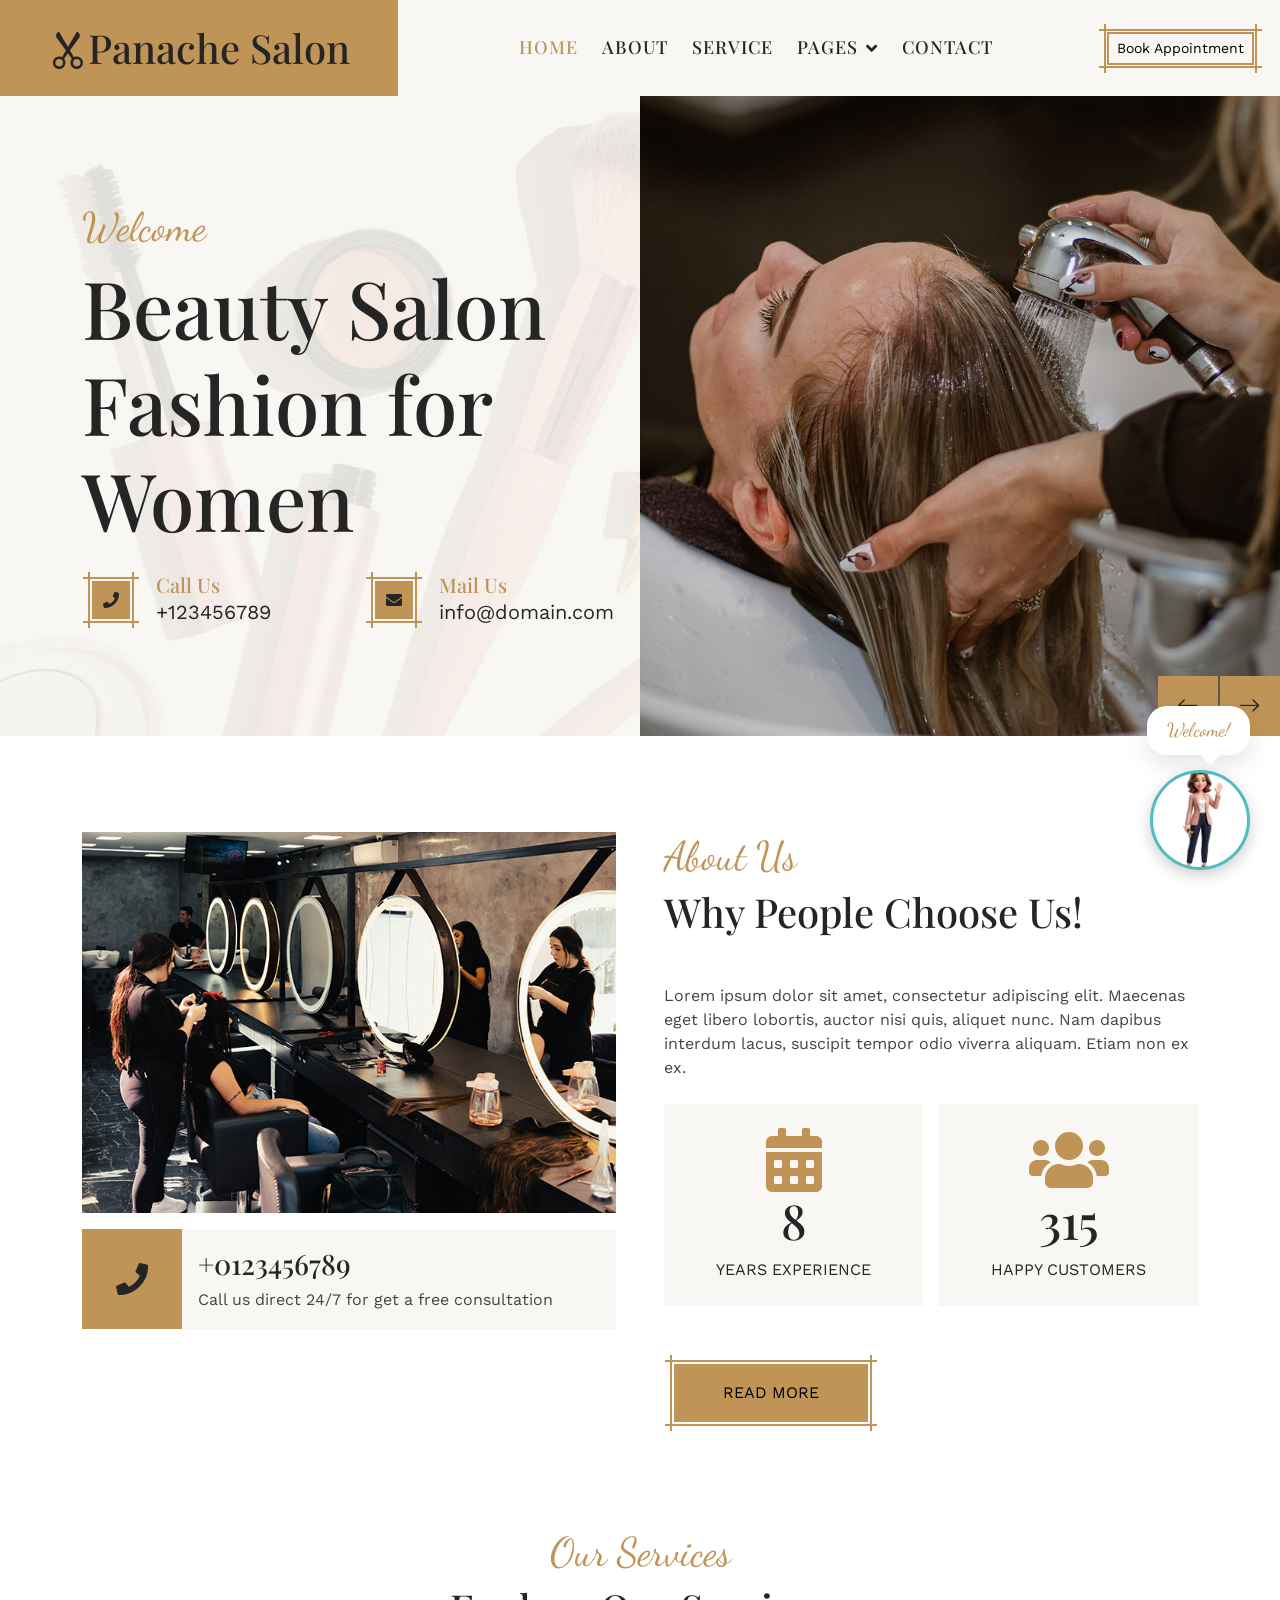
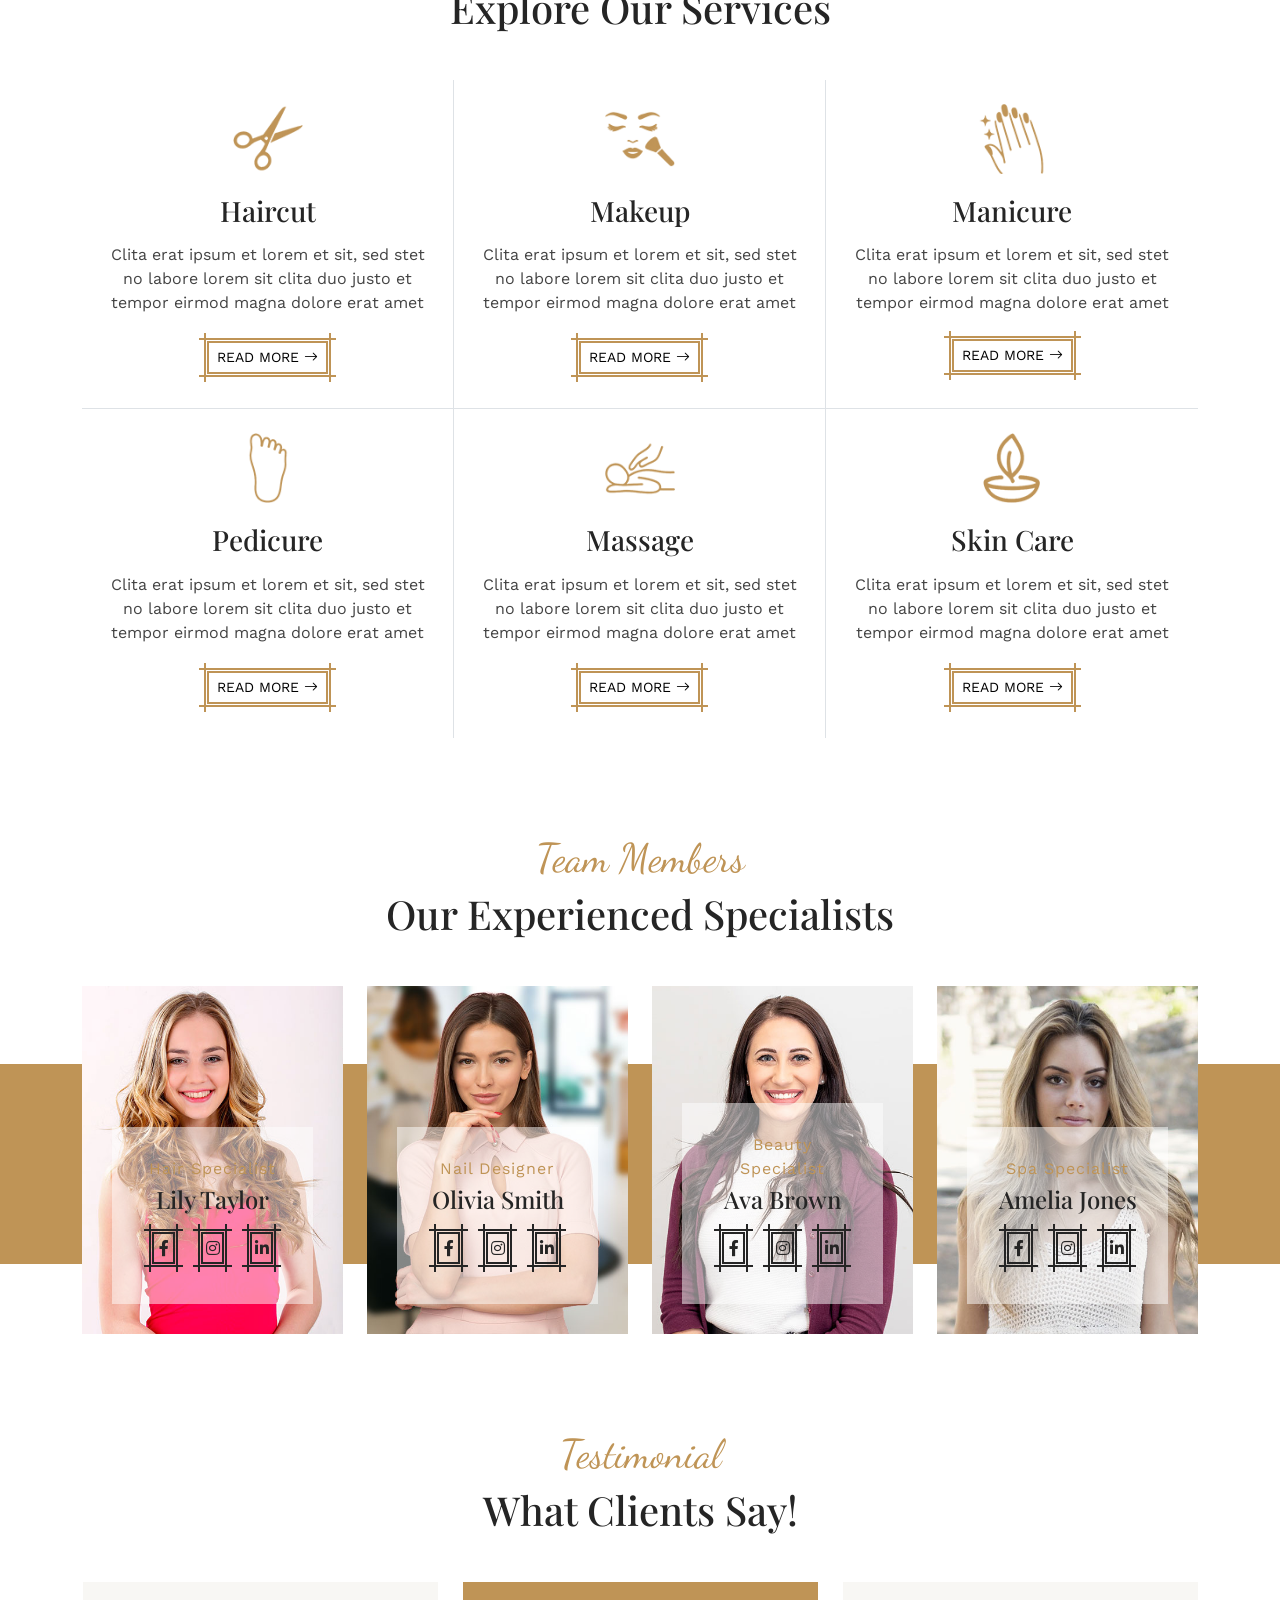
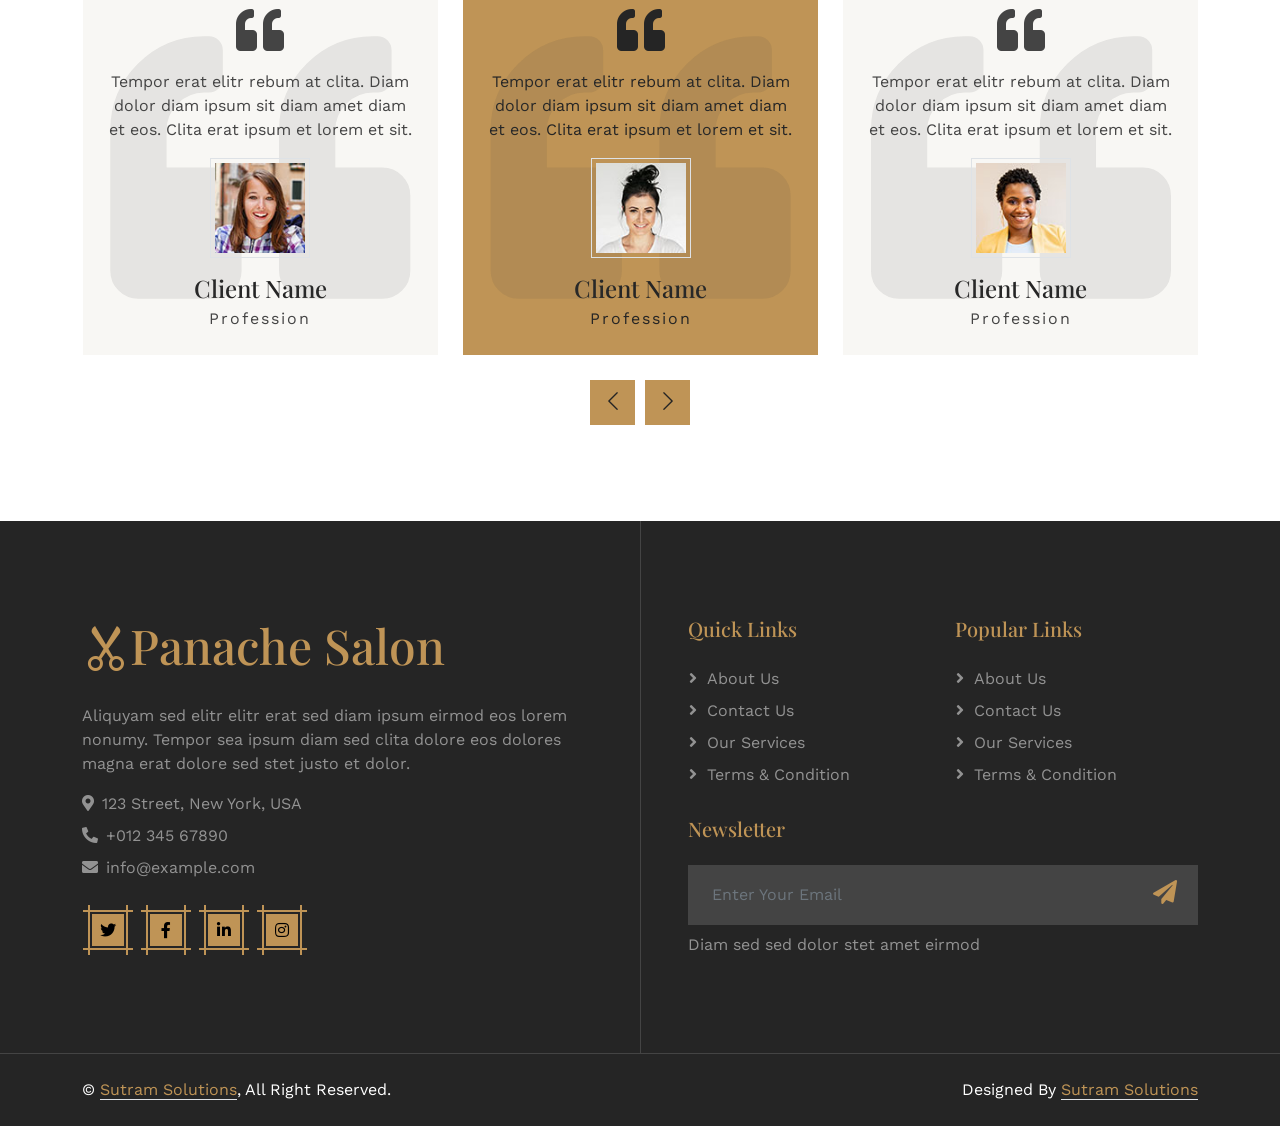
<file: index.html>
<!DOCTYPE html>
<html lang="en">

<head>
    <meta charset="utf-8">
    <title>Panache Salon - Beauty Salon Website Template</title>
    <meta content="width=device-width, initial-scale=1.0" name="viewport">
    <meta content="" name="keywords">
    <meta content="" name="description">

    <!-- Favicon -->
    <link href="img/favicon.ico" rel="icon">

    <!-- Google Web Fonts -->
    <link rel="preconnect" href="https://fonts.googleapis.com">
    <link rel="preconnect" href="https://fonts.gstatic.com" crossorigin>
    <link
        href="https://fonts.googleapis.com/css2?family=Dancing+Script&family=Playfair+Display:wght@500&family=Work+Sans&display=swap"
        rel="stylesheet">

    <!-- Icon Font Stylesheet -->
    <link href="https://cdnjs.cloudflare.com/ajax/libs/font-awesome/5.10.0/css/all.min.css" rel="stylesheet">
    <link href="https://cdn.jsdelivr.net/npm/bootstrap-icons@1.4.1/font/bootstrap-icons.css" rel="stylesheet">

    <!-- Libraries Stylesheet -->
    <link href="lib/animate/animate.min.css" rel="stylesheet">
    <link href="lib/owlcarousel/assets/owl.carousel.min.css" rel="stylesheet">

    <!-- Customized Bootstrap Stylesheet -->
    <link href="css/bootstrap.min.css" rel="stylesheet">

    <!-- Template Stylesheet -->
    <link href="css/style.css" rel="stylesheet">

    <!-- Mascot Stylesheet -->
    <link href="css/mascot.css" rel="stylesheet">
</head>

<body>
    <!-- Spinner Start -->
    <div id="spinner"
        class="show bg-white position-fixed translate-middle w-100 vh-100 top-50 start-50 d-flex align-items-center justify-content-center">
        <div class="spinner-grow text-primary" style="width: 3rem; height: 3rem;" role="status">
            <span class="sr-only">Loading...</span>
        </div>
    </div>
    <!-- Spinner End -->


    <!-- Navbar Start -->
    <div class="container-fluid bg-light sticky-top p-0">
        <nav class="navbar navbar-expand-lg navbar-light p-0">
            <a href="index.html" class="navbar-brand bg-primary py-4 px-5 me-0">
                <h1 class="mb-0"><i class="bi bi-scissors"></i>Panache Salon</h1>
            </a>
            <button type="button" class="navbar-toggler me-4" data-bs-toggle="collapse"
                data-bs-target="#navbarCollapse">
                <span class="navbar-toggler-icon"></span>
            </button>
            <div class="collapse navbar-collapse p-3" id="navbarCollapse">
                <div class="navbar-nav mx-auto">
                    <a href="index.html" class="nav-item nav-link active">Home</a>
                    <a href="about.html" class="nav-item nav-link">About</a>
                    <a href="service.html" class="nav-item nav-link">Service</a>
                    <div class="nav-item dropdown">
                        <a href="#" class="nav-link dropdown-toggle" data-bs-toggle="dropdown">Pages</a>
                        <div class="dropdown-menu bg-light mt-2">
                            <a href="team.html" class="dropdown-item">Our Team</a>
                            <a href="testimonial.html" class="dropdown-item">Testimonial</a>
                            <a href="404.html" class="dropdown-item">404 Page</a>
                        </div>
                    </div>
                    <a href="contact.html" class="nav-item nav-link">Contact</a>
                </div>
                <a class="btn btn-sm btn-primary"
                    href="https://docs.google.com/forms/d/e/1FAIpQLSclDF9rdahbYHU4E2IPDVMysiGjUnQSDPDy-Pu1XlWl5yFgeA/viewform?usp=sharing&ouid=105010883578271493527">
                    Book Appointment</a>
            </div>
        </nav>
    </div>
    <!-- Navbar End -->


    <!-- Hero Start -->
    <div class="container-fluid p-0 hero-header bg-light mb-5">
        <div class="container p-0">
            <div class="row g-0 align-items-center">
                <div class="col-lg-6 hero-header-text py-5">
                    <div class="py-5 px-3 ps-lg-0">
                        <h1 class="font-dancing-script text-primary animated slideInLeft">Welcome</h1>
                        <h1 class="display-1 mb-4 animated slideInLeft">Beauty Salon Fashion for Women</h1>
                        <div class="row g-4 animated slideInLeft">
                            <div class="col-md-6">
                                <div class="d-flex align-items-center">
                                    <div class="btn-square btn btn-primary flex-shrink-0">
                                        <i class="fa fa-phone text-dark"></i>
                                    </div>
                                    <div class="px-3">
                                        <h5 class="text-primary mb-0">Call Us</h5>
                                        <p class="fs-5 text-dark mb-0">+123456789</p>
                                    </div>
                                </div>
                            </div>
                            <div class="col-md-6">
                                <div class="d-flex align-items-center">
                                    <div class="btn-square btn btn-primary flex-shrink-0">
                                        <i class="fa fa-envelope text-dark"></i>
                                    </div>
                                    <div class="px-3">
                                        <h5 class="text-primary mb-0">Mail Us</h5>
                                        <p class="fs-5 text-dark mb-0">info@domain.com</p>
                                    </div>
                                </div>
                            </div>
                        </div>
                    </div>
                </div>
                <div class="col-lg-6">
                    <div class="owl-carousel header-carousel animated fadeIn">
                        <img class="img-fluid" src="img/hero-slider-1.jpg" alt="">
                        <img class="img-fluid" src="img/hero-slider-2.jpg" alt="">
                        <img class="img-fluid" src="img/hero-slider-3.jpg" alt="">
                    </div>
                </div>
            </div>
        </div>
    </div>
    <!-- Hero End -->


    <!-- About Start -->
    <div class="container-fluid py-5">
        <div class="container">
            <div class="row g-5">
                <div class="col-lg-6 wow fadeIn" data-wow-delay="0.2s">
                    <img class="img-fluid mb-3" src="img/about.jpg" alt="">
                    <div class="d-flex align-items-center bg-light">
                        <div class="btn-square flex-shrink-0 bg-primary" style="width: 100px; height: 100px;">
                            <i class="fa fa-phone fa-2x text-dark"></i>
                        </div>
                        <div class="px-3">
                            <h3>+0123456789</h3>
                            <span>Call us direct 24/7 for get a free consultation</span>
                        </div>
                    </div>
                </div>
                <div class="col-lg-6 wow fadeIn" data-wow-delay="0.5s">
                    <h1 class="font-dancing-script text-primary">About Us</h1>
                    <h1 class="mb-5">Why People Choose Us!</h1>
                    <p class="mb-4">Lorem ipsum dolor sit amet, consectetur adipiscing elit. Maecenas eget libero
                        lobortis, auctor nisi quis, aliquet nunc. Nam dapibus interdum lacus, suscipit tempor odio
                        viverra aliquam. Etiam non ex ex.</p>
                    <div class="row g-3 mb-5">
                        <div class="col-sm-6">
                            <div class="bg-light text-center p-4">
                                <i class="fas fa-calendar-alt fa-4x text-primary"></i>
                                <h1 class="display-5" data-toggle="counter-up">25</h1>
                                <p class="text-dark text-uppercase mb-0">Years experience</p>
                            </div>
                        </div>
                        <div class="col-sm-6">
                            <div class="bg-light text-center p-4">
                                <i class="fas fa-users fa-4x text-primary"></i>
                                <h1 class="display-5" data-toggle="counter-up">999</h1>
                                <p class="text-dark text-uppercase mb-0">Happy Customers</p>
                            </div>
                        </div>
                    </div>
                    <a class="btn btn-primary text-uppercase px-5 py-3" href="">Read More</a>
                </div>
            </div>
        </div>
    </div>
    <!-- About End -->


    <!-- Service Start -->
    <div class="container-fluid service py-5">
        <div class="container">
            <div class="text-center wow fadeIn" data-wow-delay="0.1s">
                <h1 class="font-dancing-script text-primary">Our Services</h1>
                <h1 class="mb-5">Explore Our Services</h1>
            </div>
            <div class="row g-4 g-md-0 text-center">
                <div class="col-md-6 col-lg-4">
                    <div class="service-item h-100 p-4 border-bottom border-end wow fadeIn" data-wow-delay="0.1s">
                        <img class="img-fluid" src="img/haircut.png" alt="">
                        <h3 class="mb-3">Haircut</h3>
                        <p class="mb-3">Clita erat ipsum et lorem et sit, sed stet no labore lorem sit clita duo justo
                            et tempor eirmod magna dolore erat amet</p>
                        <a class="btn btn-sm btn-primary text-uppercase" href="">Read More <i
                                class="bi bi-arrow-right"></i></a>
                    </div>
                </div>
                <div class="col-md-6 col-lg-4">
                    <div class="service-item h-100 p-4 border-bottom border-lg-end wow fadeIn" data-wow-delay="0.3s">
                        <img class="img-fluid" src="img/makeup.png" alt="">
                        <h3 class="mb-3">Makeup</h3>
                        <p class="mb-3">Clita erat ipsum et lorem et sit, sed stet no labore lorem sit clita duo justo
                            et tempor eirmod magna dolore erat amet</p>
                        <a class="btn btn-sm btn-primary text-uppercase" href="">Read More <i
                                class="bi bi-arrow-right"></i></a>
                    </div>
                </div>
                <div class="col-md-6 col-lg-4">
                    <div class="service-item h-100 p-4 border-bottom border-end border-lg-end-0 wow fadeIn"
                        data-wow-delay="0.5s">
                        <img class="img-fluid" src="img/manicure.png" alt="">
                        <h3 class="mb-3">Manicure</h3>
                        <p class="mb-3">Clita erat ipsum et lorem et sit, sed stet no labore lorem sit clita duo justo
                            et tempor eirmod magna dolore erat amet</p>
                        <a class="btn btn-sm btn-primary text-uppercase my-2" href="">Read More <i
                                class="bi bi-arrow-right"></i></a>
                    </div>
                </div>
                <div class="col-md-6 col-lg-4">
                    <div class="service-item h-100 p-4 border-bottom border-lg-bottom-0 border-lg-end wow fadeIn"
                        data-wow-delay="0.1s">
                        <img class="img-fluid" src="img/pedicure.png" alt="">
                        <h3 class="mb-3">Pedicure</h3>
                        <p class="mb-3">Clita erat ipsum et lorem et sit, sed stet no labore lorem sit clita duo justo
                            et tempor eirmod magna dolore erat amet</p>
                        <a class="btn btn-sm btn-primary text-uppercase" href="">Read More <i
                                class="bi bi-arrow-right"></i></a>
                    </div>
                </div>
                <div class="col-md-6 col-lg-4">
                    <div class="service-item h-100 p-4 border-end wow fadeIn" data-wow-delay="0.3s">
                        <img class="img-fluid" src="img/massage.png" alt="">
                        <h3 class="mb-3">Massage</h3>
                        <p class="mb-3">Clita erat ipsum et lorem et sit, sed stet no labore lorem sit clita duo justo
                            et tempor eirmod magna dolore erat amet</p>
                        <a class="btn btn-sm btn-primary text-uppercase" href="">Read More <i
                                class="bi bi-arrow-right"></i></a>
                    </div>
                </div>
                <div class="col-md-6 col-lg-4">
                    <div class="service-item h-100 p-4 wow fadeIn" data-wow-delay="0.5s">
                        <img class="img-fluid" src="img/skin-care.png" alt="">
                        <h3 class="mb-3">Skin Care</h3>
                        <p class="mb-3">Clita erat ipsum et lorem et sit, sed stet no labore lorem sit clita duo justo
                            et tempor eirmod magna dolore erat amet</p>
                        <a class="btn btn-sm btn-primary text-uppercase" href="">Read More <i
                                class="bi bi-arrow-right"></i></a>
                    </div>
                </div>
            </div>
        </div>
    </div>
    <!-- Service End -->


    <!-- Team Start -->
    <div class="container-fluid overflow-hidden py-5">
        <div class="container">
            <div class="text-center wow fadeIn" data-wow-delay="0.2s">
                <h1 class="font-dancing-script text-primary">Team Members</h1>
                <h1 class="mb-5">Our Experienced Specialists</h1>
            </div>
            <div class="row g-4 team">
                <div class="col-md-6 col-lg-3 wow fadeIn" data-wow-delay="0.1s">
                    <div class="team-item position-relative overflow-hidden">
                        <img class="img-fluid w-100" src="img/team-1.jpg" alt="">
                        <div class="team-overlay">
                            <p class="text-primary mb-1">Hair Specialist</p>
                            <h4>Lily Taylor</h4>
                            <div class="d-flex justify-content-center">
                                <a class="btn btn-dark btn-sm-square border-2 me-3" href="">
                                    <i class="fab fa-facebook-f"></i>
                                </a>
                                <a class="btn btn-dark btn-sm-square border-2 me-3" href="">
                                    <i class="fab fa-instagram"></i>
                                </a>
                                <a class="btn btn-dark btn-sm-square border-2" href="">
                                    <i class="fab fa-linkedin-in"></i>
                                </a>
                            </div>
                        </div>
                    </div>
                </div>
                <div class="col-md-6 col-lg-3 wow fadeIn" data-wow-delay="0.3s">
                    <div class="team-item position-relative overflow-hidden">
                        <img class="img-fluid w-100" src="img/team-2.jpg" alt="">
                        <div class="team-overlay">
                            <p class="text-primary mb-1">Nail Designer</p>
                            <h4>Olivia Smith</h4>
                            <div class="d-flex justify-content-center">
                                <a class="btn btn-dark btn-sm-square border-2 me-3" href="">
                                    <i class="fab fa-facebook-f"></i>
                                </a>
                                <a class="btn btn-dark btn-sm-square border-2 me-3" href="">
                                    <i class="fab fa-instagram"></i>
                                </a>
                                <a class="btn btn-dark btn-sm-square border-2" href="">
                                    <i class="fab fa-linkedin-in"></i>
                                </a>
                            </div>
                        </div>
                    </div>
                </div>
                <div class="col-md-6 col-lg-3 wow fadeIn" data-wow-delay="0.5s">
                    <div class="team-item position-relative overflow-hidden">
                        <img class="img-fluid w-100" src="img/team-3.jpg" alt="">
                        <div class="team-overlay">
                            <p class="text-primary mb-1">Beauty Specialist</p>
                            <h4>Ava Brown</h4>
                            <div class="d-flex justify-content-center">
                                <a class="btn btn-dark btn-sm-square border-2 me-3" href="">
                                    <i class="fab fa-facebook-f"></i>
                                </a>
                                <a class="btn btn-dark btn-sm-square border-2 me-3" href="">
                                    <i class="fab fa-instagram"></i>
                                </a>
                                <a class="btn btn-dark btn-sm-square border-2" href="">
                                    <i class="fab fa-linkedin-in"></i>
                                </a>
                            </div>
                        </div>
                    </div>
                </div>
                <div class="col-md-6 col-lg-3 wow fadeIn" data-wow-delay="0.7s">
                    <div class="team-item position-relative overflow-hidden">
                        <img class="img-fluid w-100" src="img/team-4.jpg" alt="">
                        <div class="team-overlay">
                            <p class="text-primary mb-1">Spa Specialist</p>
                            <h4>Amelia Jones</h4>
                            <div class="d-flex justify-content-center">
                                <a class="btn btn-dark btn-sm-square border-2 me-3" href="">
                                    <i class="fab fa-facebook-f"></i>
                                </a>
                                <a class="btn btn-dark btn-sm-square border-2 me-3" href="">
                                    <i class="fab fa-instagram"></i>
                                </a>
                                <a class="btn btn-dark btn-sm-square border-2" href="">
                                    <i class="fab fa-linkedin-in"></i>
                                </a>
                            </div>
                        </div>
                    </div>
                </div>
            </div>
        </div>
    </div>
    <!-- Team End -->


    <!-- Testimonial Start -->
    <div class="container-fluid py-5">
        <div class="container">
            <div class="text-center wow fadeIn" data-wow-delay="0.2s">
                <h1 class="font-dancing-script text-primary">Testimonial</h1>
                <h1 class="mb-5">What Clients Say!</h1>
            </div>
            <div class="owl-carousel testimonial-carousel wow fadeIn" data-wow-delay="0.3s">
                <div class="text-center bg-light p-4">
                    <i class="fa fa-quote-left fa-3x mb-3"></i>
                    <p>Tempor erat elitr rebum at clita. Diam dolor diam ipsum sit diam amet diam et eos. Clita erat
                        ipsum et lorem et sit.</p>
                    <img class="img-fluid mx-auto border p-1 mb-3" src="img/testimonial-1.jpg" alt="">
                    <h4 class="mb-1">Client Name</h4>
                    <span>Profession</span>
                </div>
                <div class="text-center bg-light p-4">
                    <i class="fa fa-quote-left fa-3x mb-3"></i>
                    <p>Tempor erat elitr rebum at clita. Diam dolor diam ipsum sit diam amet diam et eos. Clita erat
                        ipsum et lorem et sit.</p>
                    <img class="img-fluid mx-auto border p-1 mb-3" src="img/testimonial-2.jpg" alt="">
                    <h4 class="mb-1">Client Name</h4>
                    <span>Profession</span>
                </div>
                <div class="text-center bg-light p-4">
                    <i class="fa fa-quote-left fa-3x mb-3"></i>
                    <p>Tempor erat elitr rebum at clita. Diam dolor diam ipsum sit diam amet diam et eos. Clita erat
                        ipsum et lorem et sit.</p>
                    <img class="img-fluid mx-auto border p-1 mb-3" src="img/testimonial-3.jpg" alt="">
                    <h4 class="mb-1">Client Name</h4>
                    <span>Profession</span>
                </div>
                <div class="text-center bg-light p-4">
                    <i class="fa fa-quote-left fa-3x mb-3"></i>
                    <p>Tempor erat elitr rebum at clita. Diam dolor diam ipsum sit diam amet diam et eos. Clita erat
                        ipsum et lorem et sit.</p>
                    <img class="img-fluid mx-auto border p-1 mb-3" src="img/testimonial-4.jpg" alt="">
                    <h4 class="mb-1">Client Name</h4>
                    <span>Profession</span>
                </div>
            </div>
        </div>
    </div>
    <!-- Testimonial End -->


    <!-- Footer Start -->
    <div class="container-fluid footer position-relative bg-dark text-white-50 py-5 mt-5 wow fadeIn"
        data-wow-delay="0.2s">
        <div class="container py-5">
            <div class="row g-5">
                <div class="col-lg-6 pe-lg-5">
                    <a href="index.html" class="navbar-brand">
                        <h1 class="display-5 text-primary mb-0"><i class="bi bi-scissors"></i>Panache Salon</h1>
                    </a>
                    <p>Aliquyam sed elitr elitr erat sed diam ipsum eirmod eos lorem nonumy. Tempor sea ipsum diam sed
                        clita dolore eos dolores magna erat dolore sed stet justo et dolor.</p>
                    <p class="mb-2"><i class="fa fa-map-marker-alt me-2"></i>123 Street, New York, USA</p>
                    <p class="mb-2"><i class="fa fa-phone-alt me-2"></i>+012 345 67890</p>
                    <p><i class="fa fa-envelope me-2"></i>info@example.com</p>
                    <div class="d-flex justify-content-start mt-4">
                        <a class="btn btn-sm-square btn-primary me-3" href="#"><i class="fab fa-twitter"></i></a>
                        <a class="btn btn-sm-square btn-primary me-3" href="#"><i class="fab fa-facebook-f"></i></a>
                        <a class="btn btn-sm-square btn-primary me-3" href="#"><i class="fab fa-linkedin-in"></i></a>
                        <a class="btn btn-sm-square btn-primary me-3" href="#"><i class="fab fa-instagram"></i></a>
                    </div>
                </div>
                <div class="col-lg-6 ps-lg-5">
                    <div class="row g-4">
                        <div class="col-sm-6">
                            <h5 class="text-primary mb-4">Quick Links</h5>
                            <a class="btn btn-link" href="">About Us</a>
                            <a class="btn btn-link" href="">Contact Us</a>
                            <a class="btn btn-link" href="">Our Services</a>
                            <a class="btn btn-link" href="">Terms & Condition</a>
                        </div>
                        <div class="col-sm-6">
                            <h5 class="text-primary mb-4">Popular Links</h5>
                            <a class="btn btn-link" href="">About Us</a>
                            <a class="btn btn-link" href="">Contact Us</a>
                            <a class="btn btn-link" href="">Our Services</a>
                            <a class="btn btn-link" href="">Terms & Condition</a>
                        </div>
                        <div class="col-sm-12">
                            <h5 class="text-primary mb-4">Newsletter</h5>
                            <div class="position-relative w-100 mb-2">
                                <input class="form-control bg-secondary border-0 w-100 ps-4 pe-5" type="text"
                                    placeholder="Enter Your Email" style="height: 60px;">
                                <button type="button" class="btn shadow-none position-absolute top-0 end-0 mt-2 me-2"><i
                                        class="fa fa-paper-plane text-primary fs-4"></i></button>
                            </div>
                            <p class="mb-0">Diam sed sed dolor stet amet eirmod</p>
                        </div>
                    </div>
                </div>
            </div>
        </div>
    </div>
    <!-- Footer End -->


    <!-- Copyright Start -->
    <div class="container-fluid bg-dark text-white border-top border-secondary py-4 wow fadeIn" data-wow-delay="0.1s">
        <div class="container">
            <div class="row">
                <div class="col-md-6 text-center text-md-start mb-3 mb-md-0">
                    &copy; <a class="border-bottom" href="http://sutramsolutions.in">Sutram Solutions</a>, All Right
                    Reserved.
                </div>
                <div class="col-md-6 text-center text-md-end">

                    <!--/*** The author’s attribution link must remain intact in the template. ***/-->
                    <!--/*** If you wish to remove this credit link, please purchase the Pro Version . ***/-->
                    Designed By <a class="border-bottom" href="https://htmlcodex.com">Sutram Solutions</a>
                </div>
            </div>
        </div>
    </div>
    <!-- Copyright End -->


    <!-- Back to Top -->
    <a href="#" class="btn btn-lg btn-primary btn-lg-square back-to-top"><i class="bi bi-arrow-up"></i></a>


    <!-- JavaScript Libraries -->
    <script src="https://ajax.googleapis.com/ajax/libs/jquery/3.6.1/jquery.min.js"></script>
    <script src="https://cdn.jsdelivr.net/npm/bootstrap@5.0.0/dist/js/bootstrap.bundle.min.js"></script>
    <script src="lib/wow/wow.min.js"></script>
    <script src="lib/easing/easing.min.js"></script>
    <script src="lib/waypoints/waypoints.min.js"></script>
    <script src="lib/counterup/counterup.min.js"></script>
    <script src="lib/owlcarousel/owl.carousel.min.js"></script>

    <!-- Template Javascript -->
    <script src="js/main.js"></script>

    <!-- Mascot Javascript -->
    <script src="js/mascot.js"></script>

    <!-- Mascot Structure -->
    <div class="mascot-container">
        <div class="speech-bubble">Welcome!</div>
        <div class="mascot-img-wrapper">
            <img src="img/mascot.png" alt="Mascot">
        </div>
        <div class="mascot-menu">
            <h5>How can I help?</h5>
            <ul class="mascot-menu-list">
                <li><a
                        href="https://docs.google.com/forms/d/e/1FAIpQLSclDF9rdahbYHU4E2IPDVMysiGjUnQSDPDy-Pu1XlWl5yFgeA/viewform?usp=sharing&ouid=105010883578271493527"><i
                            class="fas fa-calendar-check"></i>Quick Booking</a></li>
                <li><a href="service.html"><i class="fas fa-scissors"></i>Our Services</a></li>
                <li><a href="team.html"><i class="fas fa-users"></i>Meet Our Team</a></li>
                <li><a href="testimonial.html"><i class="fas fa-star"></i>Client Reviews</a></li>
                <li><a
                        href="https://docs.google.com/forms/d/e/1FAIpQLSclDF9rdahbYHU4E2IPDVMysiGjUnQSDPDy-Pu1XlWl5yFgeA/viewform?usp=sharing&ouid=105010883578271493527"><i
                            class="fas fa-envelope"></i>Contact Us</a></li>
            </ul>
        </div>
    </div>
</body>

</html>
</file>
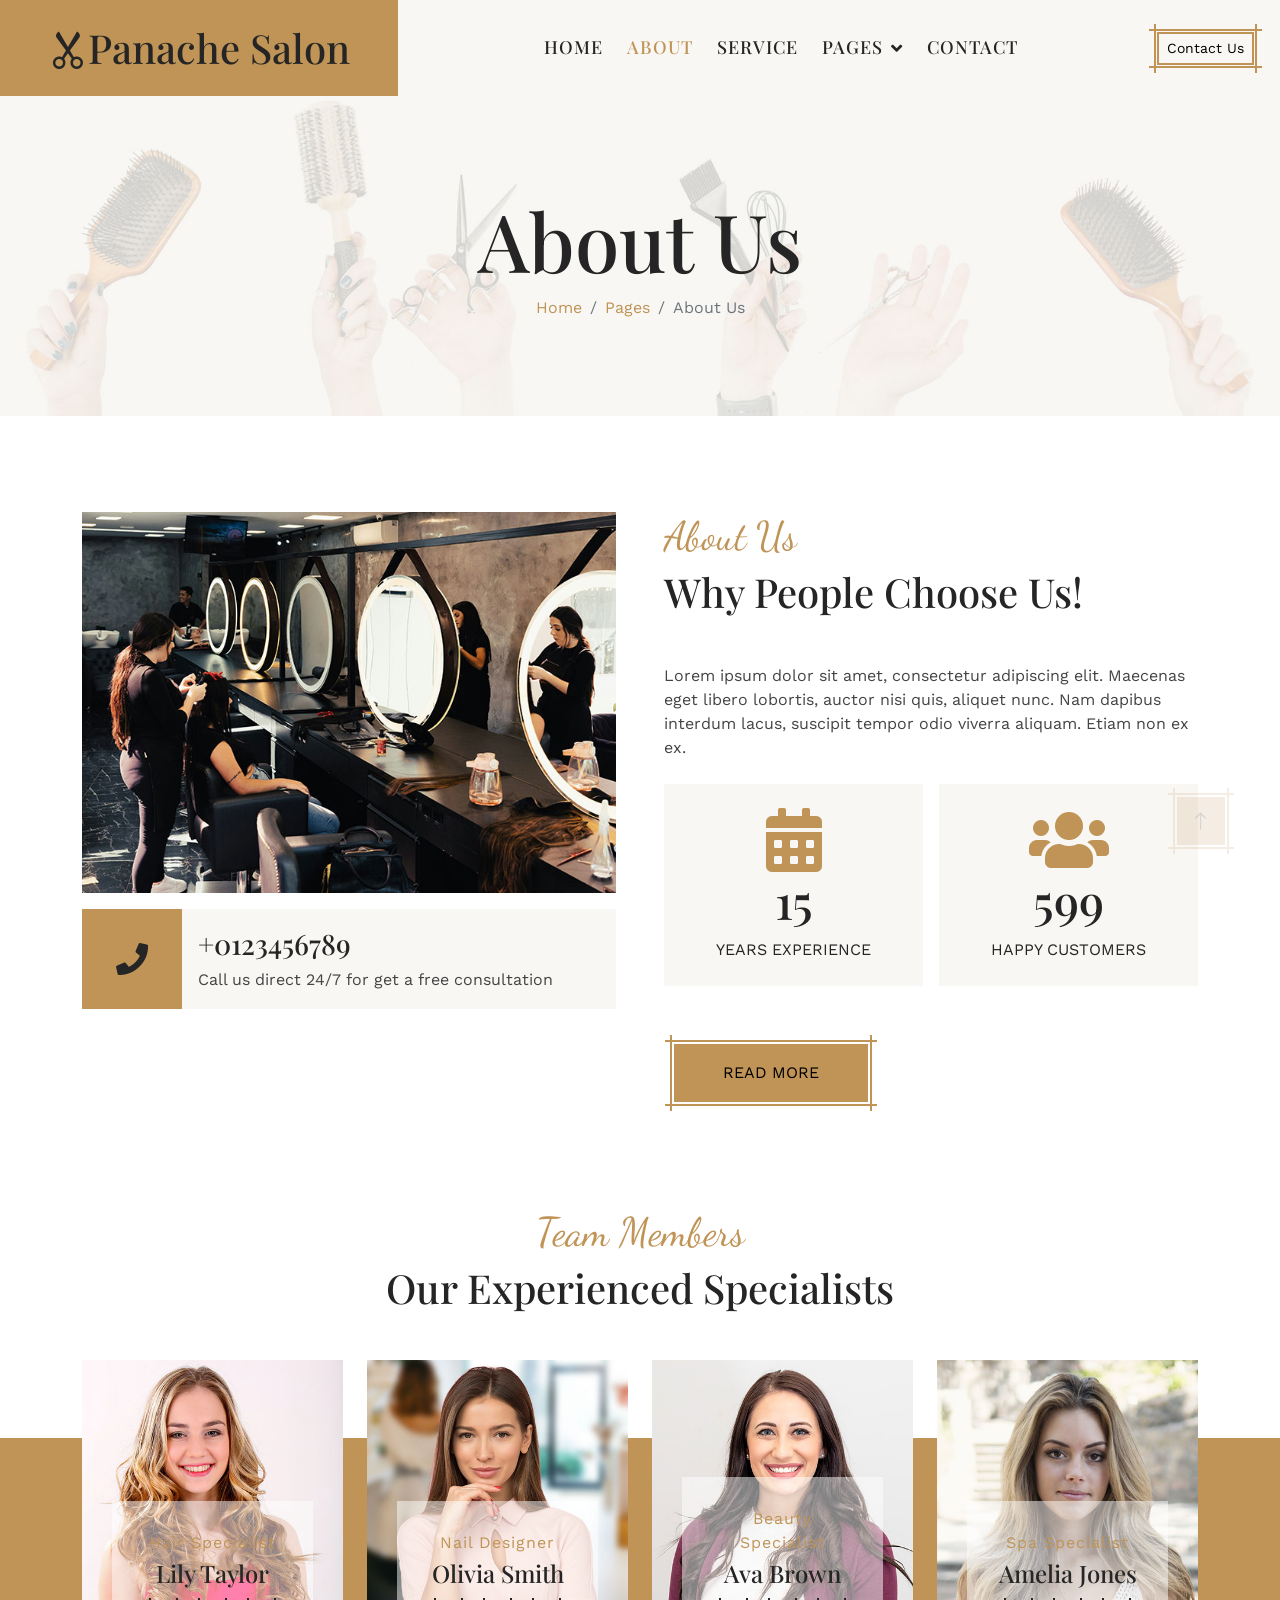
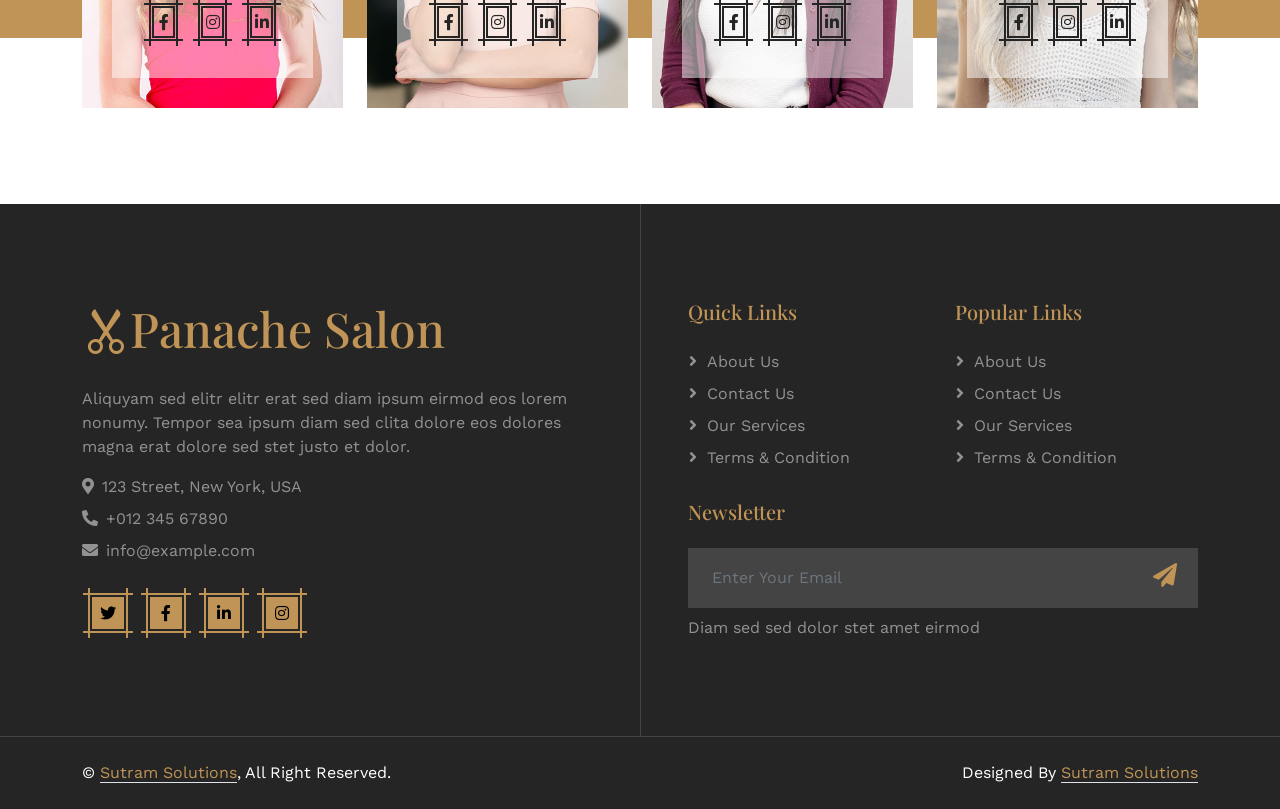
<file: about.html>
<!DOCTYPE html>
<html lang="en">

<head>
    <meta charset="utf-8">
    <title>Panache Salon - Beauty Salon Website Template</title>
    <meta content="width=device-width, initial-scale=1.0" name="viewport">
    <meta content="" name="keywords">
    <meta content="" name="description">

    <!-- Favicon -->
    <link href="img/favicon.ico" rel="icon">

    <!-- Google Web Fonts -->
    <link rel="preconnect" href="https://fonts.googleapis.com">
    <link rel="preconnect" href="https://fonts.gstatic.com" crossorigin>
    <link
        href="https://fonts.googleapis.com/css2?family=Dancing+Script&family=Playfair+Display:wght@500&family=Work+Sans&display=swap"
        rel="stylesheet">

    <!-- Icon Font Stylesheet -->
    <link href="https://cdnjs.cloudflare.com/ajax/libs/font-awesome/5.10.0/css/all.min.css" rel="stylesheet">
    <link href="https://cdn.jsdelivr.net/npm/bootstrap-icons@1.4.1/font/bootstrap-icons.css" rel="stylesheet">

    <!-- Libraries Stylesheet -->
    <link href="lib/animate/animate.min.css" rel="stylesheet">
    <link href="lib/owlcarousel/assets/owl.carousel.min.css" rel="stylesheet">

    <!-- Customized Bootstrap Stylesheet -->
    <link href="css/bootstrap.min.css" rel="stylesheet">

    <!-- Template Stylesheet -->
    <link href="css/style.css" rel="stylesheet">
</head>

<body>
    <!-- Spinner Start -->
    <div id="spinner"
        class="show bg-white position-fixed translate-middle w-100 vh-100 top-50 start-50 d-flex align-items-center justify-content-center">
        <div class="spinner-grow text-primary" style="width: 3rem; height: 3rem;" role="status">
            <span class="sr-only">Loading...</span>
        </div>
    </div>
    <!-- Spinner End -->


    <!-- Navbar Start -->
    <div class="container-fluid bg-light sticky-top p-0">
        <nav class="navbar navbar-expand-lg navbar-light p-0">
            <a href="index.html" class="navbar-brand bg-primary py-4 px-5 me-0">
                <h1 class="mb-0"><i class="bi bi-scissors"></i>Panache Salon</h1>
            </a>
            <button type="button" class="navbar-toggler me-4" data-bs-toggle="collapse"
                data-bs-target="#navbarCollapse">
                <span class="navbar-toggler-icon"></span>
            </button>
            <div class="collapse navbar-collapse p-3" id="navbarCollapse">
                <div class="navbar-nav mx-auto">
                    <a href="index.html" class="nav-item nav-link">Home</a>
                    <a href="about.html" class="nav-item nav-link active">About</a>
                    <a href="service.html" class="nav-item nav-link">Service</a>
                    <div class="nav-item dropdown">
                        <a href="#" class="nav-link dropdown-toggle" data-bs-toggle="dropdown">Pages</a>
                        <div class="dropdown-menu bg-light mt-2">
                            <a href="team.html" class="dropdown-item">Our Team</a>
                            <a href="testimonial.html" class="dropdown-item">Testimonial</a>
                            <a href="404.html" class="dropdown-item">404 Page</a>
                        </div>
                    </div>
                    <a href="contact.html" class="nav-item nav-link">Contact</a>
                </div>
                <a class="btn btn-sm btn-primary" href="http://sutramsolutions.in/">Contact Us</a>
            </div>
        </nav>
    </div>
    <!-- Navbar End -->


    <!-- Hero Start -->
    <div class="container-fluid bg-light page-header py-5 mb-5">
        <div class="container text-center py-5">
            <h1 class="display-1 animated slideInLeft">About Us</h1>
            <nav aria-label="breadcrumb">
                <ol class="breadcrumb justify-content-center animated slideInLeft mb-0">
                    <li class="breadcrumb-item"><a class="text-primary" href="#">Home</a></li>
                    <li class="breadcrumb-item"><a class="text-primary" href="#">Pages</a></li>
                    <li class="breadcrumb-item active" aria-current="page">About Us</li>
                </ol>
            </nav>
        </div>
    </div>
    <!-- Hero End -->


    <!-- About Start -->
    <div class="container-fluid py-5">
        <div class="container">
            <div class="row g-5">
                <div class="col-lg-6 wow fadeIn" data-wow-delay="0.2s">
                    <img class="img-fluid mb-3" src="img/about.jpg" alt="">
                    <div class="d-flex align-items-center bg-light">
                        <div class="btn-square flex-shrink-0 bg-primary" style="width: 100px; height: 100px;">
                            <i class="fa fa-phone fa-2x text-dark"></i>
                        </div>
                        <div class="px-3">
                            <h3>+0123456789</h3>
                            <span>Call us direct 24/7 for get a free consultation</span>
                        </div>
                    </div>
                </div>
                <div class="col-lg-6 wow fadeIn" data-wow-delay="0.5s">
                    <h1 class="font-dancing-script text-primary">About Us</h1>
                    <h1 class="mb-5">Why People Choose Us!</h1>
                    <p class="mb-4">Lorem ipsum dolor sit amet, consectetur adipiscing elit. Maecenas eget libero
                        lobortis, auctor nisi quis, aliquet nunc. Nam dapibus interdum lacus, suscipit tempor odio
                        viverra aliquam. Etiam non ex ex.</p>
                    <div class="row g-3 mb-5">
                        <div class="col-sm-6">
                            <div class="bg-light text-center p-4">
                                <i class="fas fa-calendar-alt fa-4x text-primary"></i>
                                <h1 class="display-5" data-toggle="counter-up">25</h1>
                                <p class="text-dark text-uppercase mb-0">Years experience</p>
                            </div>
                        </div>
                        <div class="col-sm-6">
                            <div class="bg-light text-center p-4">
                                <i class="fas fa-users fa-4x text-primary"></i>
                                <h1 class="display-5" data-toggle="counter-up">999</h1>
                                <p class="text-dark text-uppercase mb-0">Happy Customers</p>
                            </div>
                        </div>
                    </div>
                    <a class="btn btn-primary text-uppercase px-5 py-3" href="">Read More</a>
                </div>
            </div>
        </div>
    </div>
    <!-- About End -->


    <!-- Team Start -->
    <div class="container-fluid overflow-hidden py-5">
        <div class="container">
            <div class="text-center wow fadeIn" data-wow-delay="0.2s">
                <h1 class="font-dancing-script text-primary">Team Members</h1>
                <h1 class="mb-5">Our Experienced Specialists</h1>
            </div>
            <div class="row g-4 team">
                <div class="col-md-6 col-lg-3 wow fadeIn" data-wow-delay="0.1s">
                    <div class="team-item position-relative overflow-hidden">
                        <img class="img-fluid w-100" src="img/team-1.jpg" alt="">
                        <div class="team-overlay">
                            <p class="text-primary mb-1">Hair Specialist</p>
                            <h4>Lily Taylor</h4>
                            <div class="d-flex justify-content-center">
                                <a class="btn btn-dark btn-sm-square border-2 me-3" href="">
                                    <i class="fab fa-facebook-f"></i>
                                </a>
                                <a class="btn btn-dark btn-sm-square border-2 me-3" href="">
                                    <i class="fab fa-instagram"></i>
                                </a>
                                <a class="btn btn-dark btn-sm-square border-2" href="">
                                    <i class="fab fa-linkedin-in"></i>
                                </a>
                            </div>
                        </div>
                    </div>
                </div>
                <div class="col-md-6 col-lg-3 wow fadeIn" data-wow-delay="0.3s">
                    <div class="team-item position-relative overflow-hidden">
                        <img class="img-fluid w-100" src="img/team-2.jpg" alt="">
                        <div class="team-overlay">
                            <p class="text-primary mb-1">Nail Designer</p>
                            <h4>Olivia Smith</h4>
                            <div class="d-flex justify-content-center">
                                <a class="btn btn-dark btn-sm-square border-2 me-3" href="">
                                    <i class="fab fa-facebook-f"></i>
                                </a>
                                <a class="btn btn-dark btn-sm-square border-2 me-3" href="">
                                    <i class="fab fa-instagram"></i>
                                </a>
                                <a class="btn btn-dark btn-sm-square border-2" href="">
                                    <i class="fab fa-linkedin-in"></i>
                                </a>
                            </div>
                        </div>
                    </div>
                </div>
                <div class="col-md-6 col-lg-3 wow fadeIn" data-wow-delay="0.5s">
                    <div class="team-item position-relative overflow-hidden">
                        <img class="img-fluid w-100" src="img/team-3.jpg" alt="">
                        <div class="team-overlay">
                            <p class="text-primary mb-1">Beauty Specialist</p>
                            <h4>Ava Brown</h4>
                            <div class="d-flex justify-content-center">
                                <a class="btn btn-dark btn-sm-square border-2 me-3" href="">
                                    <i class="fab fa-facebook-f"></i>
                                </a>
                                <a class="btn btn-dark btn-sm-square border-2 me-3" href="">
                                    <i class="fab fa-instagram"></i>
                                </a>
                                <a class="btn btn-dark btn-sm-square border-2" href="">
                                    <i class="fab fa-linkedin-in"></i>
                                </a>
                            </div>
                        </div>
                    </div>
                </div>
                <div class="col-md-6 col-lg-3 wow fadeIn" data-wow-delay="0.7s">
                    <div class="team-item position-relative overflow-hidden">
                        <img class="img-fluid w-100" src="img/team-4.jpg" alt="">
                        <div class="team-overlay">
                            <p class="text-primary mb-1">Spa Specialist</p>
                            <h4>Amelia Jones</h4>
                            <div class="d-flex justify-content-center">
                                <a class="btn btn-dark btn-sm-square border-2 me-3" href="">
                                    <i class="fab fa-facebook-f"></i>
                                </a>
                                <a class="btn btn-dark btn-sm-square border-2 me-3" href="">
                                    <i class="fab fa-instagram"></i>
                                </a>
                                <a class="btn btn-dark btn-sm-square border-2" href="">
                                    <i class="fab fa-linkedin-in"></i>
                                </a>
                            </div>
                        </div>
                    </div>
                </div>
            </div>
        </div>
    </div>
    <!-- Team End -->


    <!-- Footer Start -->
    <div class="container-fluid footer position-relative bg-dark text-white-50 py-5 mt-5 wow fadeIn"
        data-wow-delay="0.2s">
        <div class="container py-5">
            <div class="row g-5">
                <div class="col-lg-6 pe-lg-5">
                    <a href="index.html" class="navbar-brand">
                        <h1 class="display-5 text-primary mb-0"><i class="bi bi-scissors"></i>Panache Salon</h1>
                    </a>
                    <p>Aliquyam sed elitr elitr erat sed diam ipsum eirmod eos lorem nonumy. Tempor sea ipsum diam sed
                        clita dolore eos dolores magna erat dolore sed stet justo et dolor.</p>
                    <p class="mb-2"><i class="fa fa-map-marker-alt me-2"></i>123 Street, New York, USA</p>
                    <p class="mb-2"><i class="fa fa-phone-alt me-2"></i>+012 345 67890</p>
                    <p><i class="fa fa-envelope me-2"></i>info@example.com</p>
                    <div class="d-flex justify-content-start mt-4">
                        <a class="btn btn-sm-square btn-primary me-3" href="#"><i class="fab fa-twitter"></i></a>
                        <a class="btn btn-sm-square btn-primary me-3" href="#"><i class="fab fa-facebook-f"></i></a>
                        <a class="btn btn-sm-square btn-primary me-3" href="#"><i class="fab fa-linkedin-in"></i></a>
                        <a class="btn btn-sm-square btn-primary me-3" href="#"><i class="fab fa-instagram"></i></a>
                    </div>
                </div>
                <div class="col-lg-6 ps-lg-5">
                    <div class="row g-4">
                        <div class="col-sm-6">
                            <h5 class="text-primary mb-4">Quick Links</h5>
                            <a class="btn btn-link" href="">About Us</a>
                            <a class="btn btn-link" href="">Contact Us</a>
                            <a class="btn btn-link" href="">Our Services</a>
                            <a class="btn btn-link" href="">Terms & Condition</a>
                        </div>
                        <div class="col-sm-6">
                            <h5 class="text-primary mb-4">Popular Links</h5>
                            <a class="btn btn-link" href="">About Us</a>
                            <a class="btn btn-link" href="">Contact Us</a>
                            <a class="btn btn-link" href="">Our Services</a>
                            <a class="btn btn-link" href="">Terms & Condition</a>
                        </div>
                        <div class="col-sm-12">
                            <h5 class="text-primary mb-4">Newsletter</h5>
                            <div class="position-relative w-100 mb-2">
                                <input class="form-control bg-secondary border-0 w-100 ps-4 pe-5" type="text"
                                    placeholder="Enter Your Email" style="height: 60px;">
                                <button type="button" class="btn shadow-none position-absolute top-0 end-0 mt-2 me-2"><i
                                        class="fa fa-paper-plane text-primary fs-4"></i></button>
                            </div>
                            <p class="mb-0">Diam sed sed dolor stet amet eirmod</p>
                        </div>
                    </div>
                </div>
            </div>
        </div>
    </div>
    <!-- Footer End -->


    <!-- Copyright Start -->
    <div class="container-fluid bg-dark text-white border-top border-secondary py-4 wow fadeIn" data-wow-delay="0.1s">
        <div class="container">
            <div class="row">
                <div class="col-md-6 text-center text-md-start mb-3 mb-md-0">
                    &copy; <a class="border-bottom" href="http://sutramsolutions.in">Sutram Solutions</a>, All Right
                    Reserved.
                </div>
                <div class="col-md-6 text-center text-md-end">

                    <!--/*** The author’s attribution link must remain intact in the template. ***/-->
                    <!--/*** If you wish to remove this credit link, please purchase the Pro Version . ***/-->
                    Designed By <a class="border-bottom" href="https://htmlcodex.com">Sutram Solutions</a>
                </div>
            </div>
        </div>
    </div>
    <!-- Copyright End -->


    <!-- Back to Top -->
    <a href="#" class="btn btn-lg btn-primary btn-lg-square back-to-top"><i class="bi bi-arrow-up"></i></a>


    <!-- JavaScript Libraries -->
    <script src="https://ajax.googleapis.com/ajax/libs/jquery/3.6.1/jquery.min.js"></script>
    <script src="https://cdn.jsdelivr.net/npm/bootstrap@5.0.0/dist/js/bootstrap.bundle.min.js"></script>
    <script src="lib/wow/wow.min.js"></script>
    <script src="lib/easing/easing.min.js"></script>
    <script src="lib/waypoints/waypoints.min.js"></script>
    <script src="lib/counterup/counterup.min.js"></script>
    <script src="lib/owlcarousel/owl.carousel.min.js"></script>

    <!-- Template Javascript -->
    <script src="js/main.js"></script>
</body>

</html>
</file>
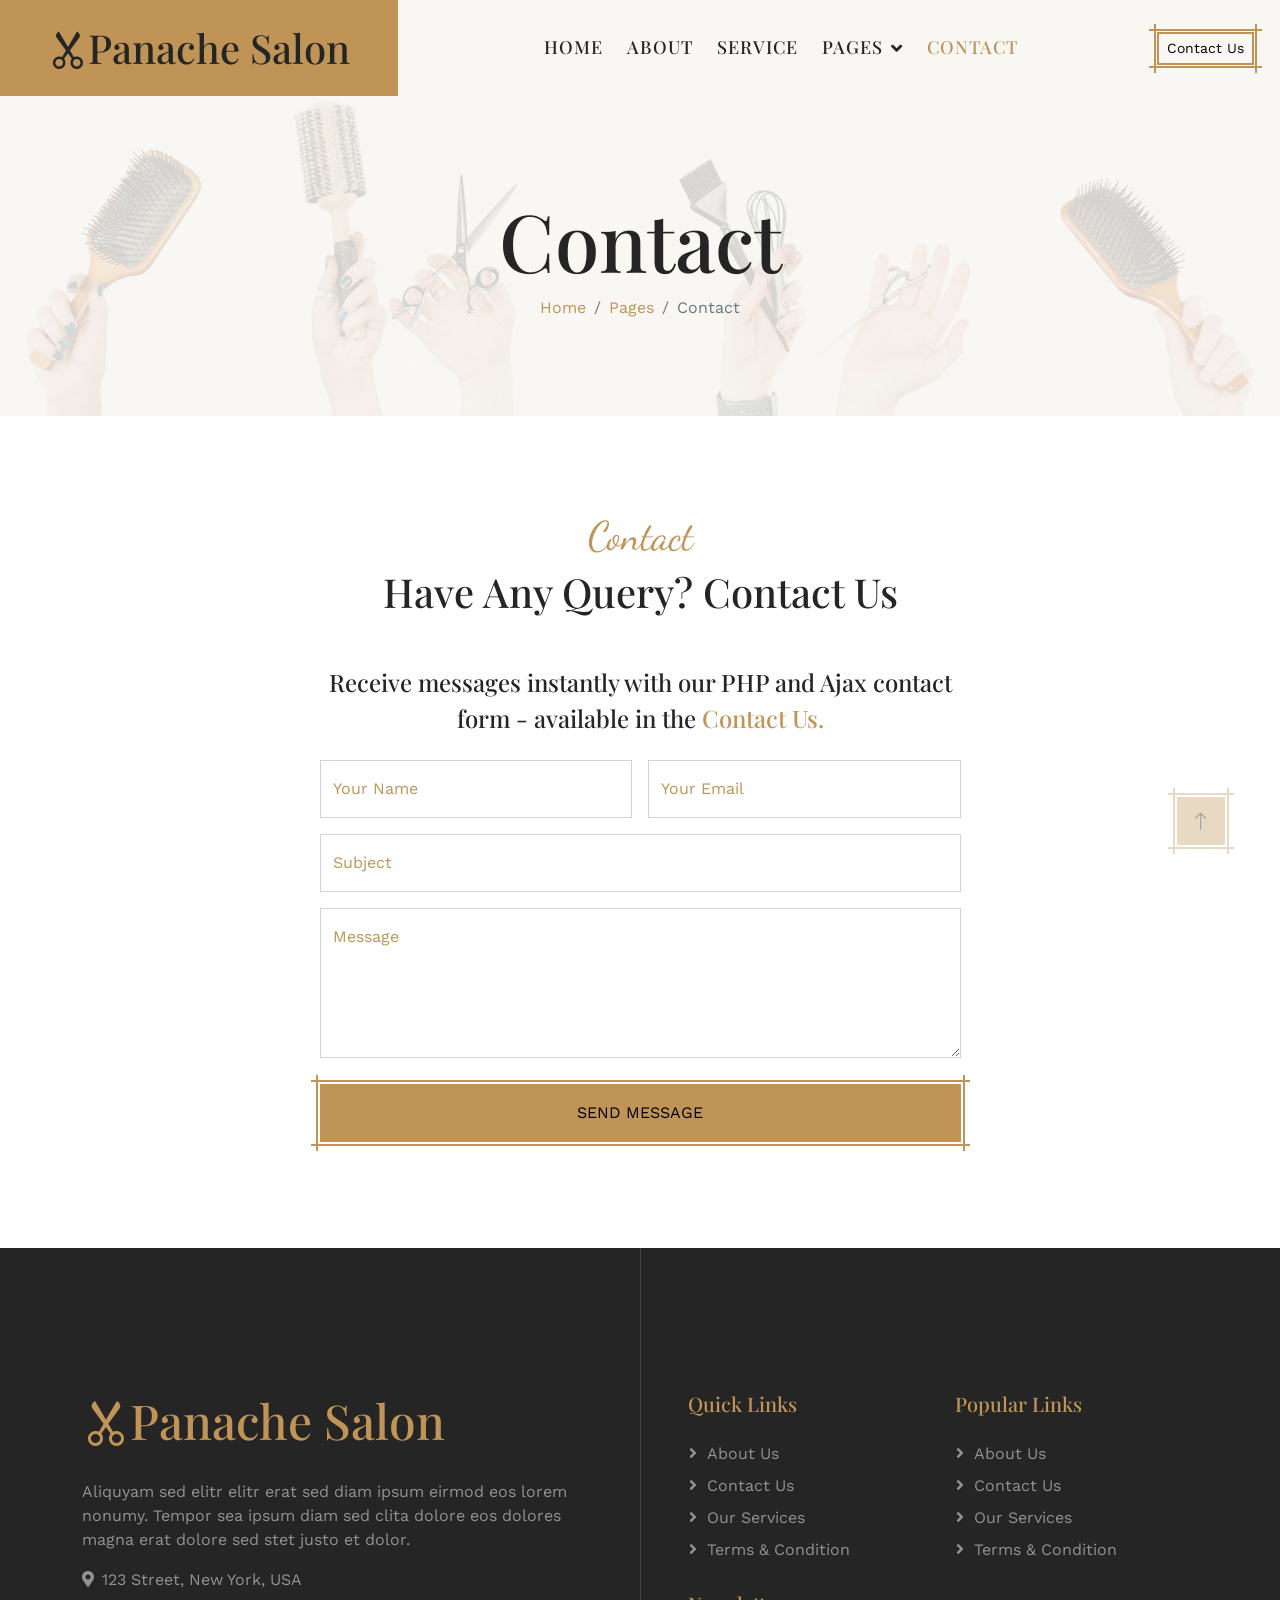
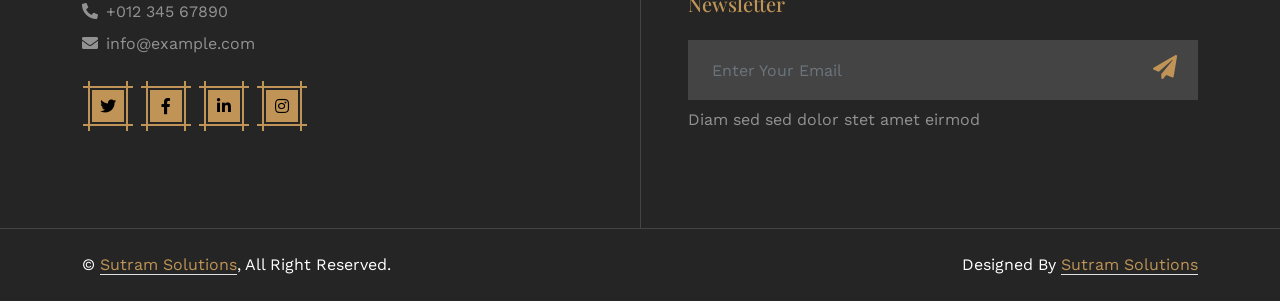
<file: contact.html>
<!DOCTYPE html>
<html lang="en">

<head>
    <meta charset="utf-8">
    <title>Panache Salon - Beauty Salon Website Template</title>
    <meta content="width=device-width, initial-scale=1.0" name="viewport">
    <meta content="" name="keywords">
    <meta content="" name="description">

    <!-- Favicon -->
    <link href="img/favicon.ico" rel="icon">

    <!-- Google Web Fonts -->
    <link rel="preconnect" href="https://fonts.googleapis.com">
    <link rel="preconnect" href="https://fonts.gstatic.com" crossorigin>
    <link
        href="https://fonts.googleapis.com/css2?family=Dancing+Script&family=Playfair+Display:wght@500&family=Work+Sans&display=swap"
        rel="stylesheet">

    <!-- Icon Font Stylesheet -->
    <link href="https://cdnjs.cloudflare.com/ajax/libs/font-awesome/5.10.0/css/all.min.css" rel="stylesheet">
    <link href="https://cdn.jsdelivr.net/npm/bootstrap-icons@1.4.1/font/bootstrap-icons.css" rel="stylesheet">

    <!-- Libraries Stylesheet -->
    <link href="lib/animate/animate.min.css" rel="stylesheet">
    <link href="lib/owlcarousel/assets/owl.carousel.min.css" rel="stylesheet">

    <!-- Customized Bootstrap Stylesheet -->
    <link href="css/bootstrap.min.css" rel="stylesheet">

    <!-- Template Stylesheet -->
    <link href="css/style.css" rel="stylesheet">
</head>

<body>
    <!-- Spinner Start -->
    <div id="spinner"
        class="show bg-white position-fixed translate-middle w-100 vh-100 top-50 start-50 d-flex align-items-center justify-content-center">
        <div class="spinner-grow text-primary" style="width: 3rem; height: 3rem;" role="status">
            <span class="sr-only">Loading...</span>
        </div>
    </div>
    <!-- Spinner End -->


    <!-- Navbar Start -->
    <div class="container-fluid bg-light sticky-top p-0">
        <nav class="navbar navbar-expand-lg navbar-light p-0">
            <a href="index.html" class="navbar-brand bg-primary py-4 px-5 me-0">
                <h1 class="mb-0"><i class="bi bi-scissors"></i>Panache Salon</h1>
            </a>
            <button type="button" class="navbar-toggler me-4" data-bs-toggle="collapse"
                data-bs-target="#navbarCollapse">
                <span class="navbar-toggler-icon"></span>
            </button>
            <div class="collapse navbar-collapse p-3" id="navbarCollapse">
                <div class="navbar-nav mx-auto">
                    <a href="index.html" class="nav-item nav-link">Home</a>
                    <a href="about.html" class="nav-item nav-link">About</a>
                    <a href="service.html" class="nav-item nav-link">Service</a>
                    <div class="nav-item dropdown">
                        <a href="#" class="nav-link dropdown-toggle" data-bs-toggle="dropdown">Pages</a>
                        <div class="dropdown-menu bg-light mt-2">
                            <a href="team.html" class="dropdown-item">Our Team</a>
                            <a href="testimonial.html" class="dropdown-item">Testimonial</a>
                            <a href="404.html" class="dropdown-item">404 Page</a>
                        </div>
                    </div>
                    <a href="contact.html" class="nav-item nav-link active">Contact</a>
                </div>
                <a class="btn btn-sm btn-primary" href="http://sutramsolutions.in/">Contact Us</a>
            </div>
        </nav>
    </div>
    <!-- Navbar End -->


    <!-- Hero Start -->
    <div class="container-fluid bg-light page-header py-5 mb-5">
        <div class="container text-center py-5">
            <h1 class="display-1 animated slideInLeft">Contact</h1>
            <nav aria-label="breadcrumb">
                <ol class="breadcrumb justify-content-center animated slideInLeft mb-0">
                    <li class="breadcrumb-item"><a class="text-primary" href="#">Home</a></li>
                    <li class="breadcrumb-item"><a class="text-primary" href="#">Pages</a></li>
                    <li class="breadcrumb-item active" aria-current="page">Contact</li>
                </ol>
            </nav>
        </div>
    </div>
    <!-- Hero End -->


    <!-- Contact Start -->
    <div class="container-fluid py-5">
        <div class="container">
            <div class="text-center wow fadeIn" data-wow-delay="0.1s">
                <h1 class="font-dancing-script text-primary">Contact</h1>
                <h1 class="mb-5">Have Any Query? Contact Us</h1>
            </div>
            <div class="row justify-content-center">
                <div class="col-lg-7">
                    <h4 class="text-center lh-base mb-4">Receive messages instantly with our PHP and Ajax contact form -
                        available in the <a href="http://sutramsolutions.in/">Contact Us.
                    </h4>
                    <div class="wow fadeIn" data-wow-delay="0.3s">
                        <form>
                            <div class="row g-3">
                                <div class="col-md-6">
                                    <div class="form-floating">
                                        <input type="text" class="form-control" id="name" placeholder="Your Name">
                                        <label for="name">Your Name</label>
                                    </div>
                                </div>
                                <div class="col-md-6">
                                    <div class="form-floating">
                                        <input type="email" class="form-control" id="email" placeholder="Your Email">
                                        <label for="email">Your Email</label>
                                    </div>
                                </div>
                                <div class="col-12">
                                    <div class="form-floating">
                                        <input type="text" class="form-control" id="subject" placeholder="Subject">
                                        <label for="subject">Subject</label>
                                    </div>
                                </div>
                                <div class="col-12">
                                    <div class="form-floating">
                                        <textarea class="form-control" placeholder="Leave a message here" id="message"
                                            style="height: 150px"></textarea>
                                        <label for="message">Message</label>
                                    </div>
                                </div>
                                <div class="col-12">
                                    <button class="btn btn-primary w-100 py-3 ms-0" type="submit">SEND MESSAGE</button>
                                </div>
                            </div>
                        </form>
                    </div>
                </div>
            </div>
        </div>
    </div>
    <!-- Contact End -->


    <!-- Footer Start -->
    <div class="container-fluid footer position-relative bg-dark text-white-50 py-5 mt-5 wow fadeIn"
        data-wow-delay="0.2s">
        <div class="container py-5">
            <div class="row g-5">
                <div class="col-lg-6 pe-lg-5">
                    <a href="index.html" class="navbar-brand">
                        <h1 class="display-5 text-primary mb-0"><i class="bi bi-scissors"></i>Panache Salon</h1>
                    </a>
                    <p>Aliquyam sed elitr elitr erat sed diam ipsum eirmod eos lorem nonumy. Tempor sea ipsum diam sed
                        clita dolore eos dolores magna erat dolore sed stet justo et dolor.</p>
                    <p class="mb-2"><i class="fa fa-map-marker-alt me-2"></i>123 Street, New York, USA</p>
                    <p class="mb-2"><i class="fa fa-phone-alt me-2"></i>+012 345 67890</p>
                    <p><i class="fa fa-envelope me-2"></i>info@example.com</p>
                    <div class="d-flex justify-content-start mt-4">
                        <a class="btn btn-sm-square btn-primary me-3" href="#"><i class="fab fa-twitter"></i></a>
                        <a class="btn btn-sm-square btn-primary me-3" href="#"><i class="fab fa-facebook-f"></i></a>
                        <a class="btn btn-sm-square btn-primary me-3" href="#"><i class="fab fa-linkedin-in"></i></a>
                        <a class="btn btn-sm-square btn-primary me-3" href="#"><i class="fab fa-instagram"></i></a>
                    </div>
                </div>
                <div class="col-lg-6 ps-lg-5">
                    <div class="row g-4">
                        <div class="col-sm-6">
                            <h5 class="text-primary mb-4">Quick Links</h5>
                            <a class="btn btn-link" href="">About Us</a>
                            <a class="btn btn-link" href="">Contact Us</a>
                            <a class="btn btn-link" href="">Our Services</a>
                            <a class="btn btn-link" href="">Terms & Condition</a>
                        </div>
                        <div class="col-sm-6">
                            <h5 class="text-primary mb-4">Popular Links</h5>
                            <a class="btn btn-link" href="">About Us</a>
                            <a class="btn btn-link" href="">Contact Us</a>
                            <a class="btn btn-link" href="">Our Services</a>
                            <a class="btn btn-link" href="">Terms & Condition</a>
                        </div>
                        <div class="col-sm-12">
                            <h5 class="text-primary mb-4">Newsletter</h5>
                            <div class="position-relative w-100 mb-2">
                                <input class="form-control bg-secondary border-0 w-100 ps-4 pe-5" type="text"
                                    placeholder="Enter Your Email" style="height: 60px;">
                                <button type="button" class="btn shadow-none position-absolute top-0 end-0 mt-2 me-2"><i
                                        class="fa fa-paper-plane text-primary fs-4"></i></button>
                            </div>
                            <p class="mb-0">Diam sed sed dolor stet amet eirmod</p>
                        </div>
                    </div>
                </div>
            </div>
        </div>
    </div>
    <!-- Footer End -->


    <!-- Copyright Start -->
    <div class="container-fluid bg-dark text-white border-top border-secondary py-4 wow fadeIn" data-wow-delay="0.1s">
        <div class="container">
            <div class="row">
                <div class="col-md-6 text-center text-md-start mb-3 mb-md-0">
                    &copy; <a class="border-bottom" href="http://sutramsolutions.in">Sutram Solutions</a>, All Right
                    Reserved.
                </div>
                <div class="col-md-6 text-center text-md-end">

                    <!--/*** The author’s attribution link must remain intact in the template. ***/-->
                    <!--/*** If you wish to remove this credit link, please purchase the Pro Version . ***/-->
                    Designed By <a class="border-bottom" href="https://htmlcodex.com">Sutram Solutions</a>
                </div>
            </div>
        </div>
    </div>
    <!-- Copyright End -->


    <!-- Back to Top -->
    <a href="#" class="btn btn-lg btn-primary btn-lg-square back-to-top"><i class="bi bi-arrow-up"></i></a>


    <!-- JavaScript Libraries -->
    <script src="https://ajax.googleapis.com/ajax/libs/jquery/3.6.1/jquery.min.js"></script>
    <script src="https://cdn.jsdelivr.net/npm/bootstrap@5.0.0/dist/js/bootstrap.bundle.min.js"></script>
    <script src="lib/wow/wow.min.js"></script>
    <script src="lib/easing/easing.min.js"></script>
    <script src="lib/waypoints/waypoints.min.js"></script>
    <script src="lib/counterup/counterup.min.js"></script>
    <script src="lib/owlcarousel/owl.carousel.min.js"></script>

    <!-- Template Javascript -->
    <script src="js/main.js"></script>
</body>

</html>
</file>
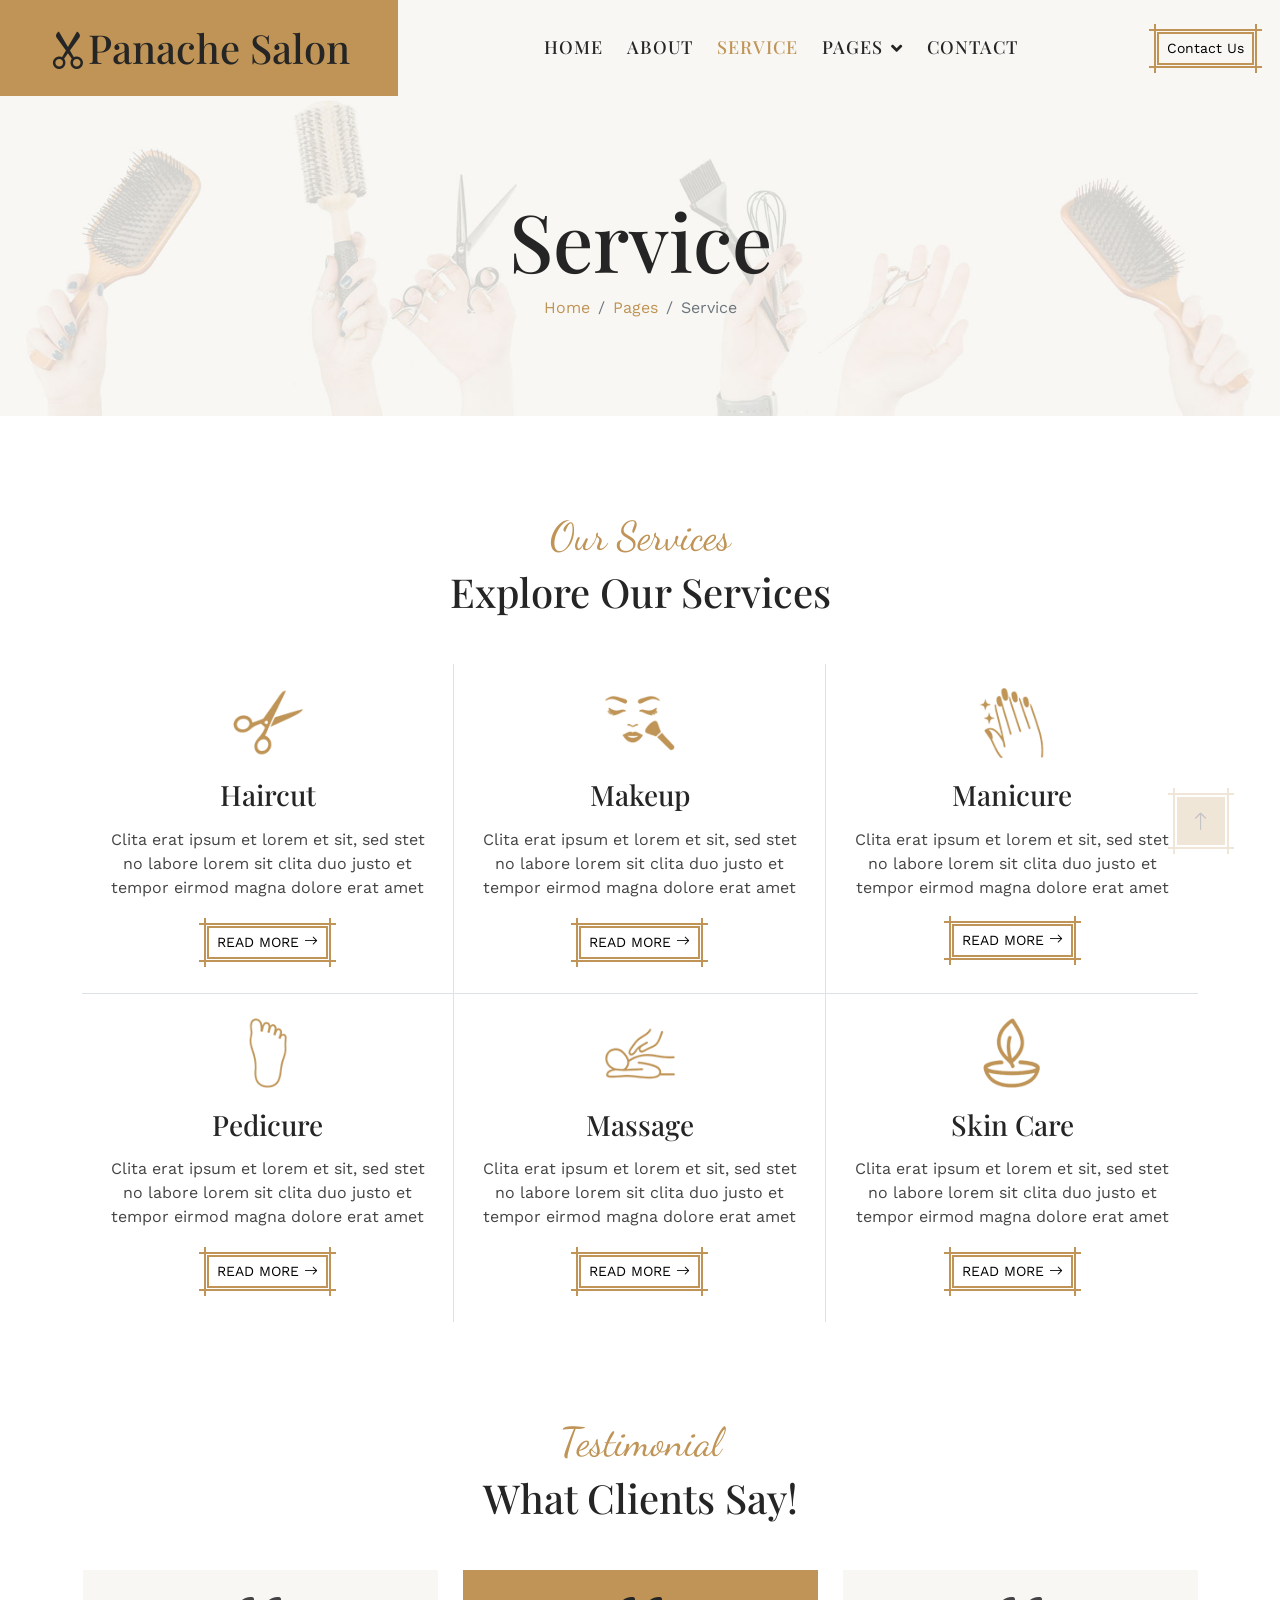
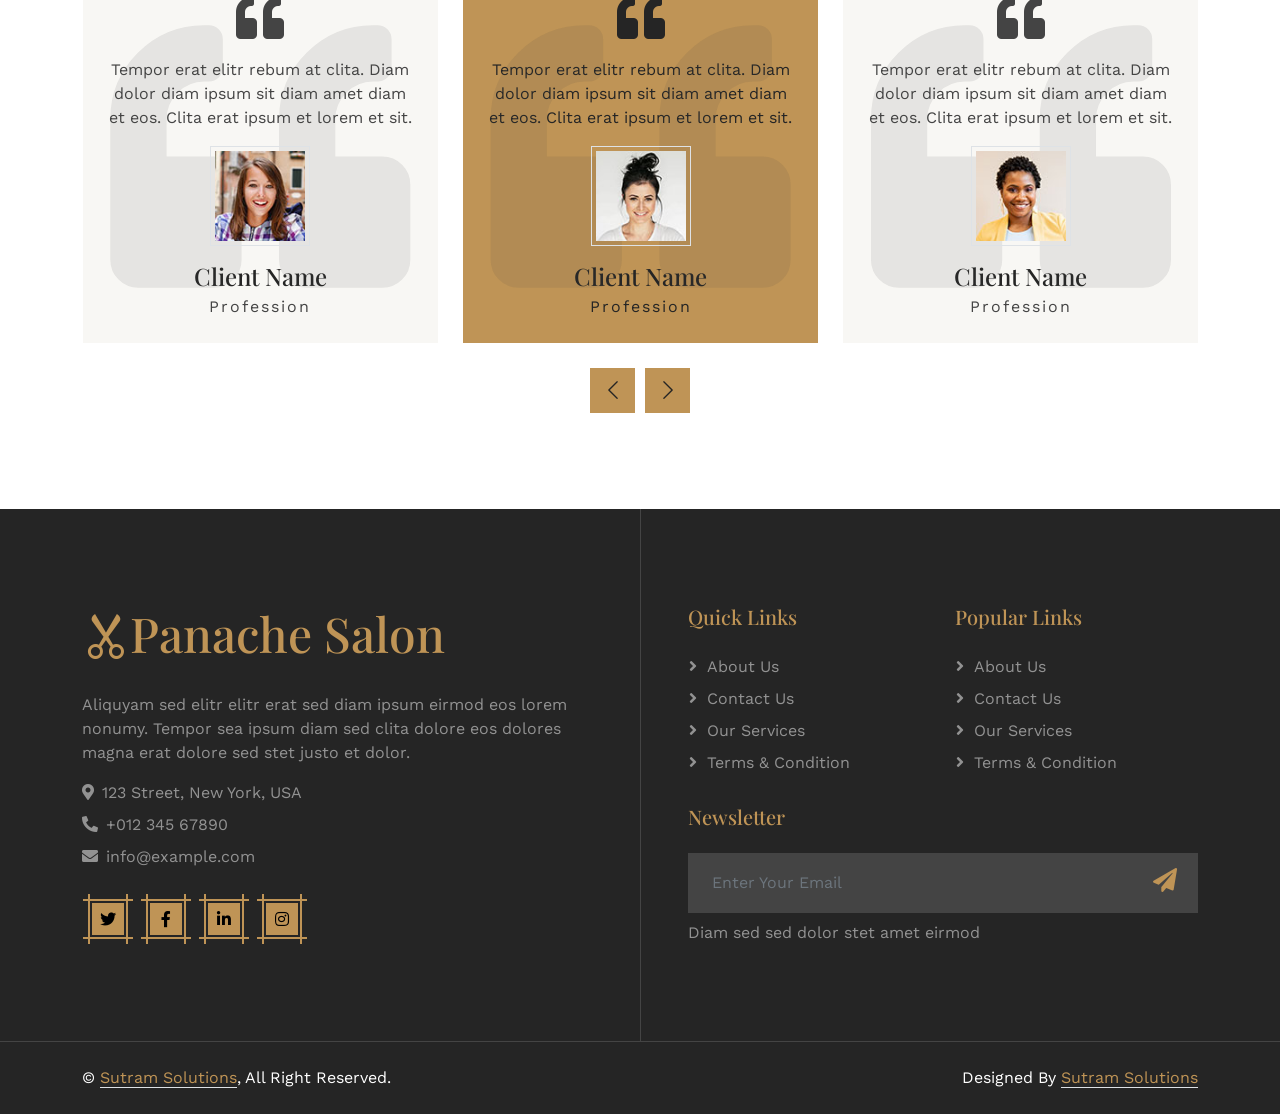
<file: service.html>
<!DOCTYPE html>
<html lang="en">

<head>
    <meta charset="utf-8">
    <title>Panache Salon - Beauty Salon Website Template</title>
    <meta content="width=device-width, initial-scale=1.0" name="viewport">
    <meta content="" name="keywords">
    <meta content="" name="description">

    <!-- Favicon -->
    <link href="img/favicon.ico" rel="icon">

    <!-- Google Web Fonts -->
    <link rel="preconnect" href="https://fonts.googleapis.com">
    <link rel="preconnect" href="https://fonts.gstatic.com" crossorigin>
    <link
        href="https://fonts.googleapis.com/css2?family=Dancing+Script&family=Playfair+Display:wght@500&family=Work+Sans&display=swap"
        rel="stylesheet">

    <!-- Icon Font Stylesheet -->
    <link href="https://cdnjs.cloudflare.com/ajax/libs/font-awesome/5.10.0/css/all.min.css" rel="stylesheet">
    <link href="https://cdn.jsdelivr.net/npm/bootstrap-icons@1.4.1/font/bootstrap-icons.css" rel="stylesheet">

    <!-- Libraries Stylesheet -->
    <link href="lib/animate/animate.min.css" rel="stylesheet">
    <link href="lib/owlcarousel/assets/owl.carousel.min.css" rel="stylesheet">

    <!-- Customized Bootstrap Stylesheet -->
    <link href="css/bootstrap.min.css" rel="stylesheet">

    <!-- Template Stylesheet -->
    <link href="css/style.css" rel="stylesheet">
</head>

<body>
    <!-- Spinner Start -->
    <div id="spinner"
        class="show bg-white position-fixed translate-middle w-100 vh-100 top-50 start-50 d-flex align-items-center justify-content-center">
        <div class="spinner-grow text-primary" style="width: 3rem; height: 3rem;" role="status">
            <span class="sr-only">Loading...</span>
        </div>
    </div>
    <!-- Spinner End -->


    <!-- Navbar Start -->
    <div class="container-fluid bg-light sticky-top p-0">
        <nav class="navbar navbar-expand-lg navbar-light p-0">
            <a href="index.html" class="navbar-brand bg-primary py-4 px-5 me-0">
                <h1 class="mb-0"><i class="bi bi-scissors"></i>Panache Salon</h1>
            </a>
            <button type="button" class="navbar-toggler me-4" data-bs-toggle="collapse"
                data-bs-target="#navbarCollapse">
                <span class="navbar-toggler-icon"></span>
            </button>
            <div class="collapse navbar-collapse p-3" id="navbarCollapse">
                <div class="navbar-nav mx-auto">
                    <a href="index.html" class="nav-item nav-link">Home</a>
                    <a href="about.html" class="nav-item nav-link">About</a>
                    <a href="service.html" class="nav-item nav-link active">Service</a>
                    <div class="nav-item dropdown">
                        <a href="#" class="nav-link dropdown-toggle" data-bs-toggle="dropdown">Pages</a>
                        <div class="dropdown-menu bg-light mt-2">
                            <a href="team.html" class="dropdown-item">Our Team</a>
                            <a href="testimonial.html" class="dropdown-item">Testimonial</a>
                            <a href="404.html" class="dropdown-item">404 Page</a>
                        </div>
                    </div>
                    <a href="contact.html" class="nav-item nav-link">Contact</a>
                </div>
                <a class="btn btn-sm btn-primary" href="http://sutramsolutions.in/">Contact Us</a>
            </div>
        </nav>
    </div>
    <!-- Navbar End -->


    <!-- Hero Start -->
    <div class="container-fluid bg-light page-header py-5 mb-5">
        <div class="container text-center py-5">
            <h1 class="display-1 animated slideInLeft">Service</h1>
            <nav aria-label="breadcrumb">
                <ol class="breadcrumb justify-content-center animated slideInLeft mb-0">
                    <li class="breadcrumb-item"><a class="text-primary" href="#">Home</a></li>
                    <li class="breadcrumb-item"><a class="text-primary" href="#">Pages</a></li>
                    <li class="breadcrumb-item active" aria-current="page">Service</li>
                </ol>
            </nav>
        </div>
    </div>
    <!-- Hero End -->


    <!-- Service Start -->
    <div class="container-fluid service py-5">
        <div class="container">
            <div class="text-center wow fadeIn" data-wow-delay="0.1s">
                <h1 class="font-dancing-script text-primary">Our Services</h1>
                <h1 class="mb-5">Explore Our Services</h1>
            </div>
            <div class="row g-4 g-md-0 text-center">
                <div class="col-md-6 col-lg-4">
                    <div class="service-item h-100 p-4 border-bottom border-end wow fadeIn" data-wow-delay="0.1s">
                        <img class="img-fluid" src="img/haircut.png" alt="">
                        <h3 class="mb-3">Haircut</h3>
                        <p class="mb-3">Clita erat ipsum et lorem et sit, sed stet no labore lorem sit clita duo justo
                            et tempor eirmod magna dolore erat amet</p>
                        <a class="btn btn-sm btn-primary text-uppercase" href="">Read More <i
                                class="bi bi-arrow-right"></i></a>
                    </div>
                </div>
                <div class="col-md-6 col-lg-4">
                    <div class="service-item h-100 p-4 border-bottom border-lg-end wow fadeIn" data-wow-delay="0.3s">
                        <img class="img-fluid" src="img/makeup.png" alt="">
                        <h3 class="mb-3">Makeup</h3>
                        <p class="mb-3">Clita erat ipsum et lorem et sit, sed stet no labore lorem sit clita duo justo
                            et tempor eirmod magna dolore erat amet</p>
                        <a class="btn btn-sm btn-primary text-uppercase" href="">Read More <i
                                class="bi bi-arrow-right"></i></a>
                    </div>
                </div>
                <div class="col-md-6 col-lg-4">
                    <div class="service-item h-100 p-4 border-bottom border-end border-lg-end-0 wow fadeIn"
                        data-wow-delay="0.5s">
                        <img class="img-fluid" src="img/manicure.png" alt="">
                        <h3 class="mb-3">Manicure</h3>
                        <p class="mb-3">Clita erat ipsum et lorem et sit, sed stet no labore lorem sit clita duo justo
                            et tempor eirmod magna dolore erat amet</p>
                        <a class="btn btn-sm btn-primary text-uppercase my-2" href="">Read More <i
                                class="bi bi-arrow-right"></i></a>
                    </div>
                </div>
                <div class="col-md-6 col-lg-4">
                    <div class="service-item h-100 p-4 border-bottom border-lg-bottom-0 border-lg-end wow fadeIn"
                        data-wow-delay="0.1s">
                        <img class="img-fluid" src="img/pedicure.png" alt="">
                        <h3 class="mb-3">Pedicure</h3>
                        <p class="mb-3">Clita erat ipsum et lorem et sit, sed stet no labore lorem sit clita duo justo
                            et tempor eirmod magna dolore erat amet</p>
                        <a class="btn btn-sm btn-primary text-uppercase" href="">Read More <i
                                class="bi bi-arrow-right"></i></a>
                    </div>
                </div>
                <div class="col-md-6 col-lg-4">
                    <div class="service-item h-100 p-4 border-end wow fadeIn" data-wow-delay="0.3s">
                        <img class="img-fluid" src="img/massage.png" alt="">
                        <h3 class="mb-3">Massage</h3>
                        <p class="mb-3">Clita erat ipsum et lorem et sit, sed stet no labore lorem sit clita duo justo
                            et tempor eirmod magna dolore erat amet</p>
                        <a class="btn btn-sm btn-primary text-uppercase" href="">Read More <i
                                class="bi bi-arrow-right"></i></a>
                    </div>
                </div>
                <div class="col-md-6 col-lg-4">
                    <div class="service-item h-100 p-4 wow fadeIn" data-wow-delay="0.5s">
                        <img class="img-fluid" src="img/skin-care.png" alt="">
                        <h3 class="mb-3">Skin Care</h3>
                        <p class="mb-3">Clita erat ipsum et lorem et sit, sed stet no labore lorem sit clita duo justo
                            et tempor eirmod magna dolore erat amet</p>
                        <a class="btn btn-sm btn-primary text-uppercase" href="">Read More <i
                                class="bi bi-arrow-right"></i></a>
                    </div>
                </div>
            </div>
        </div>
    </div>
    <!-- Service End -->


    <!-- Testimonial Start -->
    <div class="container-fluid py-5">
        <div class="container">
            <div class="text-center wow fadeIn" data-wow-delay="0.2s">
                <h1 class="font-dancing-script text-primary">Testimonial</h1>
                <h1 class="mb-5">What Clients Say!</h1>
            </div>
            <div class="owl-carousel testimonial-carousel wow fadeIn" data-wow-delay="0.3s">
                <div class="text-center bg-light p-4">
                    <i class="fa fa-quote-left fa-3x mb-3"></i>
                    <p>Tempor erat elitr rebum at clita. Diam dolor diam ipsum sit diam amet diam et eos. Clita erat
                        ipsum et lorem et sit.</p>
                    <img class="img-fluid mx-auto border p-1 mb-3" src="img/testimonial-1.jpg" alt="">
                    <h4 class="mb-1">Client Name</h4>
                    <span>Profession</span>
                </div>
                <div class="text-center bg-light p-4">
                    <i class="fa fa-quote-left fa-3x mb-3"></i>
                    <p>Tempor erat elitr rebum at clita. Diam dolor diam ipsum sit diam amet diam et eos. Clita erat
                        ipsum et lorem et sit.</p>
                    <img class="img-fluid mx-auto border p-1 mb-3" src="img/testimonial-2.jpg" alt="">
                    <h4 class="mb-1">Client Name</h4>
                    <span>Profession</span>
                </div>
                <div class="text-center bg-light p-4">
                    <i class="fa fa-quote-left fa-3x mb-3"></i>
                    <p>Tempor erat elitr rebum at clita. Diam dolor diam ipsum sit diam amet diam et eos. Clita erat
                        ipsum et lorem et sit.</p>
                    <img class="img-fluid mx-auto border p-1 mb-3" src="img/testimonial-3.jpg" alt="">
                    <h4 class="mb-1">Client Name</h4>
                    <span>Profession</span>
                </div>
                <div class="text-center bg-light p-4">
                    <i class="fa fa-quote-left fa-3x mb-3"></i>
                    <p>Tempor erat elitr rebum at clita. Diam dolor diam ipsum sit diam amet diam et eos. Clita erat
                        ipsum et lorem et sit.</p>
                    <img class="img-fluid mx-auto border p-1 mb-3" src="img/testimonial-4.jpg" alt="">
                    <h4 class="mb-1">Client Name</h4>
                    <span>Profession</span>
                </div>
            </div>
        </div>
    </div>
    <!-- Testimonial End -->


    <!-- Footer Start -->
    <div class="container-fluid footer position-relative bg-dark text-white-50 py-5 mt-5 wow fadeIn"
        data-wow-delay="0.2s">
        <div class="container py-5">
            <div class="row g-5">
                <div class="col-lg-6 pe-lg-5">
                    <a href="index.html" class="navbar-brand">
                        <h1 class="display-5 text-primary mb-0"><i class="bi bi-scissors"></i>Panache Salon</h1>
                    </a>
                    <p>Aliquyam sed elitr elitr erat sed diam ipsum eirmod eos lorem nonumy. Tempor sea ipsum diam sed
                        clita dolore eos dolores magna erat dolore sed stet justo et dolor.</p>
                    <p class="mb-2"><i class="fa fa-map-marker-alt me-2"></i>123 Street, New York, USA</p>
                    <p class="mb-2"><i class="fa fa-phone-alt me-2"></i>+012 345 67890</p>
                    <p><i class="fa fa-envelope me-2"></i>info@example.com</p>
                    <div class="d-flex justify-content-start mt-4">
                        <a class="btn btn-sm-square btn-primary me-3" href="#"><i class="fab fa-twitter"></i></a>
                        <a class="btn btn-sm-square btn-primary me-3" href="#"><i class="fab fa-facebook-f"></i></a>
                        <a class="btn btn-sm-square btn-primary me-3" href="#"><i class="fab fa-linkedin-in"></i></a>
                        <a class="btn btn-sm-square btn-primary me-3" href="#"><i class="fab fa-instagram"></i></a>
                    </div>
                </div>
                <div class="col-lg-6 ps-lg-5">
                    <div class="row g-4">
                        <div class="col-sm-6">
                            <h5 class="text-primary mb-4">Quick Links</h5>
                            <a class="btn btn-link" href="">About Us</a>
                            <a class="btn btn-link" href="">Contact Us</a>
                            <a class="btn btn-link" href="">Our Services</a>
                            <a class="btn btn-link" href="">Terms & Condition</a>
                        </div>
                        <div class="col-sm-6">
                            <h5 class="text-primary mb-4">Popular Links</h5>
                            <a class="btn btn-link" href="">About Us</a>
                            <a class="btn btn-link" href="">Contact Us</a>
                            <a class="btn btn-link" href="">Our Services</a>
                            <a class="btn btn-link" href="">Terms & Condition</a>
                        </div>
                        <div class="col-sm-12">
                            <h5 class="text-primary mb-4">Newsletter</h5>
                            <div class="position-relative w-100 mb-2">
                                <input class="form-control bg-secondary border-0 w-100 ps-4 pe-5" type="text"
                                    placeholder="Enter Your Email" style="height: 60px;">
                                <button type="button" class="btn shadow-none position-absolute top-0 end-0 mt-2 me-2"><i
                                        class="fa fa-paper-plane text-primary fs-4"></i></button>
                            </div>
                            <p class="mb-0">Diam sed sed dolor stet amet eirmod</p>
                        </div>
                    </div>
                </div>
            </div>
        </div>
    </div>
    <!-- Footer End -->


    <!-- Copyright Start -->
    <div class="container-fluid bg-dark text-white border-top border-secondary py-4 wow fadeIn" data-wow-delay="0.1s">
        <div class="container">
            <div class="row">
                <div class="col-md-6 text-center text-md-start mb-3 mb-md-0">
                    &copy; <a class="border-bottom" href="http://sutramsolutions.in">Sutram Solutions</a>, All Right
                    Reserved.
                </div>
                <div class="col-md-6 text-center text-md-end">

                    <!--/*** The author’s attribution link must remain intact in the template. ***/-->
                    <!--/*** If you wish to remove this credit link, please purchase the Pro Version . ***/-->
                    Designed By <a class="border-bottom" href="https://htmlcodex.com">Sutram Solutions</a>
                </div>
            </div>
        </div>
    </div>
    <!-- Copyright End -->


    <!-- Back to Top -->
    <a href="#" class="btn btn-lg btn-primary btn-lg-square back-to-top"><i class="bi bi-arrow-up"></i></a>


    <!-- JavaScript Libraries -->
    <script src="https://ajax.googleapis.com/ajax/libs/jquery/3.6.1/jquery.min.js"></script>
    <script src="https://cdn.jsdelivr.net/npm/bootstrap@5.0.0/dist/js/bootstrap.bundle.min.js"></script>
    <script src="lib/wow/wow.min.js"></script>
    <script src="lib/easing/easing.min.js"></script>
    <script src="lib/waypoints/waypoints.min.js"></script>
    <script src="lib/counterup/counterup.min.js"></script>
    <script src="lib/owlcarousel/owl.carousel.min.js"></script>

    <!-- Template Javascript -->
    <script src="js/main.js"></script>
</body>

</html>
</file>
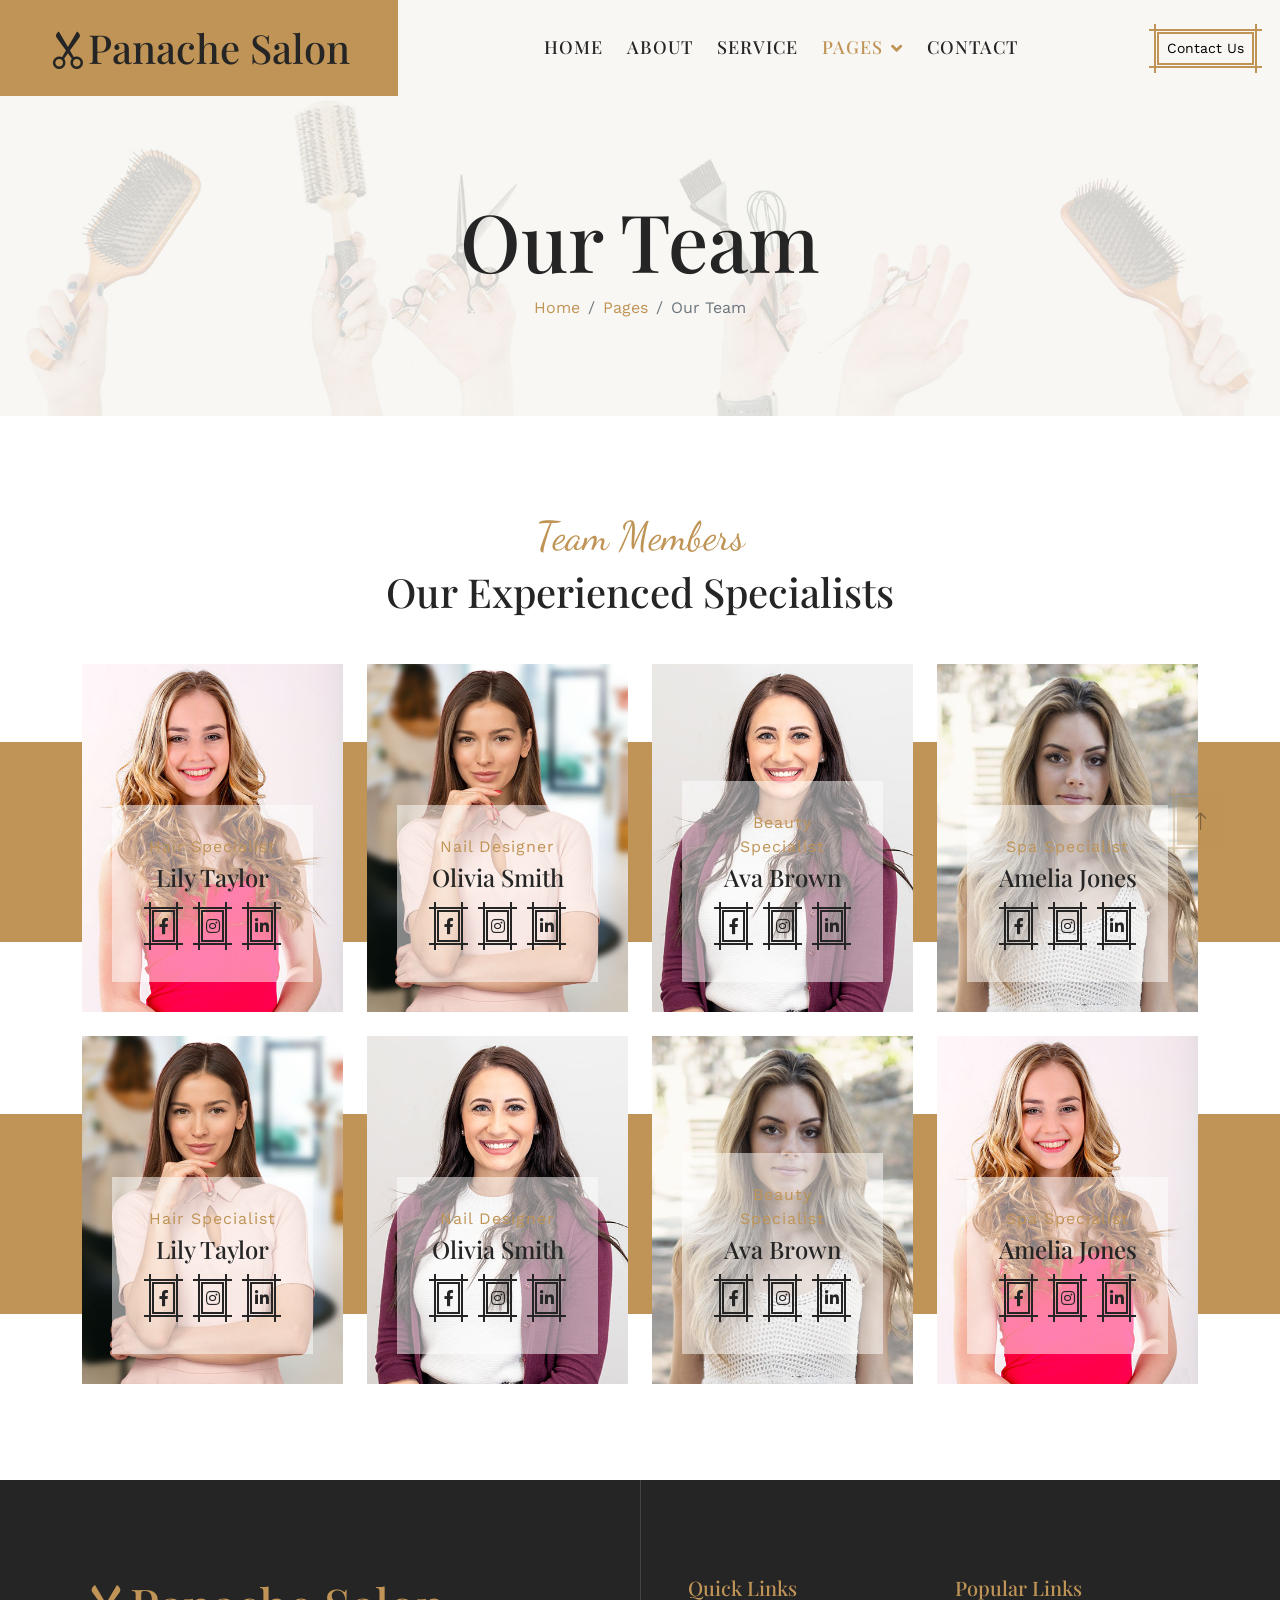
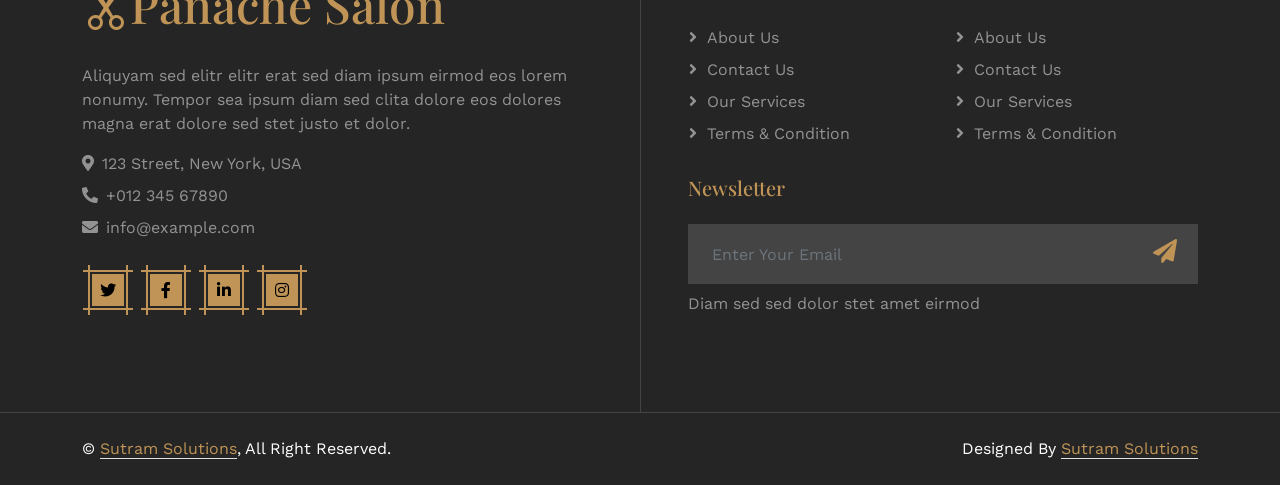
<file: team.html>
<!DOCTYPE html>
<html lang="en">

<head>
    <meta charset="utf-8">
    <title>Panache Salon - Beauty Salon Website Template</title>
    <meta content="width=device-width, initial-scale=1.0" name="viewport">
    <meta content="" name="keywords">
    <meta content="" name="description">

    <!-- Favicon -->
    <link href="img/favicon.ico" rel="icon">

    <!-- Google Web Fonts -->
    <link rel="preconnect" href="https://fonts.googleapis.com">
    <link rel="preconnect" href="https://fonts.gstatic.com" crossorigin>
    <link
        href="https://fonts.googleapis.com/css2?family=Dancing+Script&family=Playfair+Display:wght@500&family=Work+Sans&display=swap"
        rel="stylesheet">

    <!-- Icon Font Stylesheet -->
    <link href="https://cdnjs.cloudflare.com/ajax/libs/font-awesome/5.10.0/css/all.min.css" rel="stylesheet">
    <link href="https://cdn.jsdelivr.net/npm/bootstrap-icons@1.4.1/font/bootstrap-icons.css" rel="stylesheet">

    <!-- Libraries Stylesheet -->
    <link href="lib/animate/animate.min.css" rel="stylesheet">
    <link href="lib/owlcarousel/assets/owl.carousel.min.css" rel="stylesheet">

    <!-- Customized Bootstrap Stylesheet -->
    <link href="css/bootstrap.min.css" rel="stylesheet">

    <!-- Template Stylesheet -->
    <link href="css/style.css" rel="stylesheet">
</head>

<body>
    <!-- Spinner Start -->
    <div id="spinner"
        class="show bg-white position-fixed translate-middle w-100 vh-100 top-50 start-50 d-flex align-items-center justify-content-center">
        <div class="spinner-grow text-primary" style="width: 3rem; height: 3rem;" role="status">
            <span class="sr-only">Loading...</span>
        </div>
    </div>
    <!-- Spinner End -->


    <!-- Navbar Start -->
    <div class="container-fluid bg-light sticky-top p-0">
        <nav class="navbar navbar-expand-lg navbar-light p-0">
            <a href="index.html" class="navbar-brand bg-primary py-4 px-5 me-0">
                <h1 class="mb-0"><i class="bi bi-scissors"></i>Panache Salon</h1>
            </a>
            <button type="button" class="navbar-toggler me-4" data-bs-toggle="collapse"
                data-bs-target="#navbarCollapse">
                <span class="navbar-toggler-icon"></span>
            </button>
            <div class="collapse navbar-collapse p-3" id="navbarCollapse">
                <div class="navbar-nav mx-auto">
                    <a href="index.html" class="nav-item nav-link">Home</a>
                    <a href="about.html" class="nav-item nav-link">About</a>
                    <a href="service.html" class="nav-item nav-link">Service</a>
                    <div class="nav-item dropdown">
                        <a href="#" class="nav-link dropdown-toggle active" data-bs-toggle="dropdown">Pages</a>
                        <div class="dropdown-menu bg-light mt-2">
                            <a href="team.html" class="dropdown-item active">Our Team</a>
                            <a href="testimonial.html" class="dropdown-item">Testimonial</a>
                            <a href="404.html" class="dropdown-item">404 Page</a>
                        </div>
                    </div>
                    <a href="contact.html" class="nav-item nav-link">Contact</a>
                </div>
                <a class="btn btn-sm btn-primary" href="http://sutramsolutions.in/">Contact Us</a>
            </div>
        </nav>
    </div>
    <!-- Navbar End -->


    <!-- Hero Start -->
    <div class="container-fluid bg-light page-header py-5 mb-5">
        <div class="container text-center py-5">
            <h1 class="display-1 animated slideInLeft">Our Team</h1>
            <nav aria-label="breadcrumb">
                <ol class="breadcrumb justify-content-center animated slideInLeft mb-0">
                    <li class="breadcrumb-item"><a class="text-primary" href="#">Home</a></li>
                    <li class="breadcrumb-item"><a class="text-primary" href="#">Pages</a></li>
                    <li class="breadcrumb-item active" aria-current="page">Our Team</li>
                </ol>
            </nav>
        </div>
    </div>
    <!-- Hero End -->


    <!-- Team Start -->
    <div class="container-fluid overflow-hidden py-5">
        <div class="container">
            <div class="text-center wow fadeIn" data-wow-delay="0.2s">
                <h1 class="font-dancing-script text-primary">Team Members</h1>
                <h1 class="mb-5">Our Experienced Specialists</h1>
            </div>
            <div class="row g-4 team mb-4">
                <div class="col-md-6 col-lg-3 wow fadeIn" data-wow-delay="0.1s">
                    <div class="team-item position-relative overflow-hidden">
                        <img class="img-fluid w-100" src="img/team-1.jpg" alt="">
                        <div class="team-overlay">
                            <p class="text-primary mb-1">Hair Specialist</p>
                            <h4>Lily Taylor</h4>
                            <div class="d-flex justify-content-center">
                                <a class="btn btn-dark btn-sm-square border-2 me-3" href="">
                                    <i class="fab fa-facebook-f"></i>
                                </a>
                                <a class="btn btn-dark btn-sm-square border-2 me-3" href="">
                                    <i class="fab fa-instagram"></i>
                                </a>
                                <a class="btn btn-dark btn-sm-square border-2" href="">
                                    <i class="fab fa-linkedin-in"></i>
                                </a>
                            </div>
                        </div>
                    </div>
                </div>
                <div class="col-md-6 col-lg-3 wow fadeIn" data-wow-delay="0.3s">
                    <div class="team-item position-relative overflow-hidden">
                        <img class="img-fluid w-100" src="img/team-2.jpg" alt="">
                        <div class="team-overlay">
                            <p class="text-primary mb-1">Nail Designer</p>
                            <h4>Olivia Smith</h4>
                            <div class="d-flex justify-content-center">
                                <a class="btn btn-dark btn-sm-square border-2 me-3" href="">
                                    <i class="fab fa-facebook-f"></i>
                                </a>
                                <a class="btn btn-dark btn-sm-square border-2 me-3" href="">
                                    <i class="fab fa-instagram"></i>
                                </a>
                                <a class="btn btn-dark btn-sm-square border-2" href="">
                                    <i class="fab fa-linkedin-in"></i>
                                </a>
                            </div>
                        </div>
                    </div>
                </div>
                <div class="col-md-6 col-lg-3 wow fadeIn" data-wow-delay="0.5s">
                    <div class="team-item position-relative overflow-hidden">
                        <img class="img-fluid w-100" src="img/team-3.jpg" alt="">
                        <div class="team-overlay">
                            <p class="text-primary mb-1">Beauty Specialist</p>
                            <h4>Ava Brown</h4>
                            <div class="d-flex justify-content-center">
                                <a class="btn btn-dark btn-sm-square border-2 me-3" href="">
                                    <i class="fab fa-facebook-f"></i>
                                </a>
                                <a class="btn btn-dark btn-sm-square border-2 me-3" href="">
                                    <i class="fab fa-instagram"></i>
                                </a>
                                <a class="btn btn-dark btn-sm-square border-2" href="">
                                    <i class="fab fa-linkedin-in"></i>
                                </a>
                            </div>
                        </div>
                    </div>
                </div>
                <div class="col-md-6 col-lg-3 wow fadeIn" data-wow-delay="0.7s">
                    <div class="team-item position-relative overflow-hidden">
                        <img class="img-fluid w-100" src="img/team-4.jpg" alt="">
                        <div class="team-overlay">
                            <p class="text-primary mb-1">Spa Specialist</p>
                            <h4>Amelia Jones</h4>
                            <div class="d-flex justify-content-center">
                                <a class="btn btn-dark btn-sm-square border-2 me-3" href="">
                                    <i class="fab fa-facebook-f"></i>
                                </a>
                                <a class="btn btn-dark btn-sm-square border-2 me-3" href="">
                                    <i class="fab fa-instagram"></i>
                                </a>
                                <a class="btn btn-dark btn-sm-square border-2" href="">
                                    <i class="fab fa-linkedin-in"></i>
                                </a>
                            </div>
                        </div>
                    </div>
                </div>
            </div>
            <div class="row g-4 team">
                <div class="col-md-6 col-lg-3 wow fadeIn" data-wow-delay="0.1s">
                    <div class="team-item position-relative overflow-hidden">
                        <img class="img-fluid w-100" src="img/team-2.jpg" alt="">
                        <div class="team-overlay">
                            <p class="text-primary mb-1">Hair Specialist</p>
                            <h4>Lily Taylor</h4>
                            <div class="d-flex justify-content-center">
                                <a class="btn btn-dark btn-sm-square border-2 me-3" href="">
                                    <i class="fab fa-facebook-f"></i>
                                </a>
                                <a class="btn btn-dark btn-sm-square border-2 me-3" href="">
                                    <i class="fab fa-instagram"></i>
                                </a>
                                <a class="btn btn-dark btn-sm-square border-2" href="">
                                    <i class="fab fa-linkedin-in"></i>
                                </a>
                            </div>
                        </div>
                    </div>
                </div>
                <div class="col-md-6 col-lg-3 wow fadeIn" data-wow-delay="0.3s">
                    <div class="team-item position-relative overflow-hidden">
                        <img class="img-fluid w-100" src="img/team-3.jpg" alt="">
                        <div class="team-overlay">
                            <p class="text-primary mb-1">Nail Designer</p>
                            <h4>Olivia Smith</h4>
                            <div class="d-flex justify-content-center">
                                <a class="btn btn-dark btn-sm-square border-2 me-3" href="">
                                    <i class="fab fa-facebook-f"></i>
                                </a>
                                <a class="btn btn-dark btn-sm-square border-2 me-3" href="">
                                    <i class="fab fa-instagram"></i>
                                </a>
                                <a class="btn btn-dark btn-sm-square border-2" href="">
                                    <i class="fab fa-linkedin-in"></i>
                                </a>
                            </div>
                        </div>
                    </div>
                </div>
                <div class="col-md-6 col-lg-3 wow fadeIn" data-wow-delay="0.5s">
                    <div class="team-item position-relative overflow-hidden">
                        <img class="img-fluid w-100" src="img/team-4.jpg" alt="">
                        <div class="team-overlay">
                            <p class="text-primary mb-1">Beauty Specialist</p>
                            <h4>Ava Brown</h4>
                            <div class="d-flex justify-content-center">
                                <a class="btn btn-dark btn-sm-square border-2 me-3" href="">
                                    <i class="fab fa-facebook-f"></i>
                                </a>
                                <a class="btn btn-dark btn-sm-square border-2 me-3" href="">
                                    <i class="fab fa-instagram"></i>
                                </a>
                                <a class="btn btn-dark btn-sm-square border-2" href="">
                                    <i class="fab fa-linkedin-in"></i>
                                </a>
                            </div>
                        </div>
                    </div>
                </div>
                <div class="col-md-6 col-lg-3 wow fadeIn" data-wow-delay="0.7s">
                    <div class="team-item position-relative overflow-hidden">
                        <img class="img-fluid w-100" src="img/team-1.jpg" alt="">
                        <div class="team-overlay">
                            <p class="text-primary mb-1">Spa Specialist</p>
                            <h4>Amelia Jones</h4>
                            <div class="d-flex justify-content-center">
                                <a class="btn btn-dark btn-sm-square border-2 me-3" href="">
                                    <i class="fab fa-facebook-f"></i>
                                </a>
                                <a class="btn btn-dark btn-sm-square border-2 me-3" href="">
                                    <i class="fab fa-instagram"></i>
                                </a>
                                <a class="btn btn-dark btn-sm-square border-2" href="">
                                    <i class="fab fa-linkedin-in"></i>
                                </a>
                            </div>
                        </div>
                    </div>
                </div>
            </div>
        </div>
    </div>
    <!-- Team End -->


    <!-- Footer Start -->
    <div class="container-fluid footer position-relative bg-dark text-white-50 py-5 mt-5 wow fadeIn"
        data-wow-delay="0.2s">
        <div class="container py-5">
            <div class="row g-5">
                <div class="col-lg-6 pe-lg-5">
                    <a href="index.html" class="navbar-brand">
                        <h1 class="display-5 text-primary mb-0"><i class="bi bi-scissors"></i>Panache Salon</h1>
                    </a>
                    <p>Aliquyam sed elitr elitr erat sed diam ipsum eirmod eos lorem nonumy. Tempor sea ipsum diam sed
                        clita dolore eos dolores magna erat dolore sed stet justo et dolor.</p>
                    <p class="mb-2"><i class="fa fa-map-marker-alt me-2"></i>123 Street, New York, USA</p>
                    <p class="mb-2"><i class="fa fa-phone-alt me-2"></i>+012 345 67890</p>
                    <p><i class="fa fa-envelope me-2"></i>info@example.com</p>
                    <div class="d-flex justify-content-start mt-4">
                        <a class="btn btn-sm-square btn-primary me-3" href="#"><i class="fab fa-twitter"></i></a>
                        <a class="btn btn-sm-square btn-primary me-3" href="#"><i class="fab fa-facebook-f"></i></a>
                        <a class="btn btn-sm-square btn-primary me-3" href="#"><i class="fab fa-linkedin-in"></i></a>
                        <a class="btn btn-sm-square btn-primary me-3" href="#"><i class="fab fa-instagram"></i></a>
                    </div>
                </div>
                <div class="col-lg-6 ps-lg-5">
                    <div class="row g-4">
                        <div class="col-sm-6">
                            <h5 class="text-primary mb-4">Quick Links</h5>
                            <a class="btn btn-link" href="">About Us</a>
                            <a class="btn btn-link" href="">Contact Us</a>
                            <a class="btn btn-link" href="">Our Services</a>
                            <a class="btn btn-link" href="">Terms & Condition</a>
                        </div>
                        <div class="col-sm-6">
                            <h5 class="text-primary mb-4">Popular Links</h5>
                            <a class="btn btn-link" href="">About Us</a>
                            <a class="btn btn-link" href="">Contact Us</a>
                            <a class="btn btn-link" href="">Our Services</a>
                            <a class="btn btn-link" href="">Terms & Condition</a>
                        </div>
                        <div class="col-sm-12">
                            <h5 class="text-primary mb-4">Newsletter</h5>
                            <div class="position-relative w-100 mb-2">
                                <input class="form-control bg-secondary border-0 w-100 ps-4 pe-5" type="text"
                                    placeholder="Enter Your Email" style="height: 60px;">
                                <button type="button" class="btn shadow-none position-absolute top-0 end-0 mt-2 me-2"><i
                                        class="fa fa-paper-plane text-primary fs-4"></i></button>
                            </div>
                            <p class="mb-0">Diam sed sed dolor stet amet eirmod</p>
                        </div>
                    </div>
                </div>
            </div>
        </div>
    </div>
    <!-- Footer End -->


    <!-- Copyright Start -->
    <div class="container-fluid bg-dark text-white border-top border-secondary py-4 wow fadeIn" data-wow-delay="0.1s">
        <div class="container">
            <div class="row">
                <div class="col-md-6 text-center text-md-start mb-3 mb-md-0">
                    &copy; <a class="border-bottom" href="http://sutramsolutions.in">Sutram Solutions</a>, All Right
                    Reserved.
                </div>
                <div class="col-md-6 text-center text-md-end">

                    <!--/*** The author’s attribution link must remain intact in the template. ***/-->
                    <!--/*** If you wish to remove this credit link, please purchase the Pro Version . ***/-->
                    Designed By <a class="border-bottom" href="https://htmlcodex.com">Sutram Solutions</a>
                </div>
            </div>
        </div>
    </div>
    <!-- Copyright End -->


    <!-- Back to Top -->
    <a href="#" class="btn btn-lg btn-primary btn-lg-square back-to-top"><i class="bi bi-arrow-up"></i></a>


    <!-- JavaScript Libraries -->
    <script src="https://ajax.googleapis.com/ajax/libs/jquery/3.6.1/jquery.min.js"></script>
    <script src="https://cdn.jsdelivr.net/npm/bootstrap@5.0.0/dist/js/bootstrap.bundle.min.js"></script>
    <script src="lib/wow/wow.min.js"></script>
    <script src="lib/easing/easing.min.js"></script>
    <script src="lib/waypoints/waypoints.min.js"></script>
    <script src="lib/counterup/counterup.min.js"></script>
    <script src="lib/owlcarousel/owl.carousel.min.js"></script>

    <!-- Template Javascript -->
    <script src="js/main.js"></script>
</body>

</html>
</file>
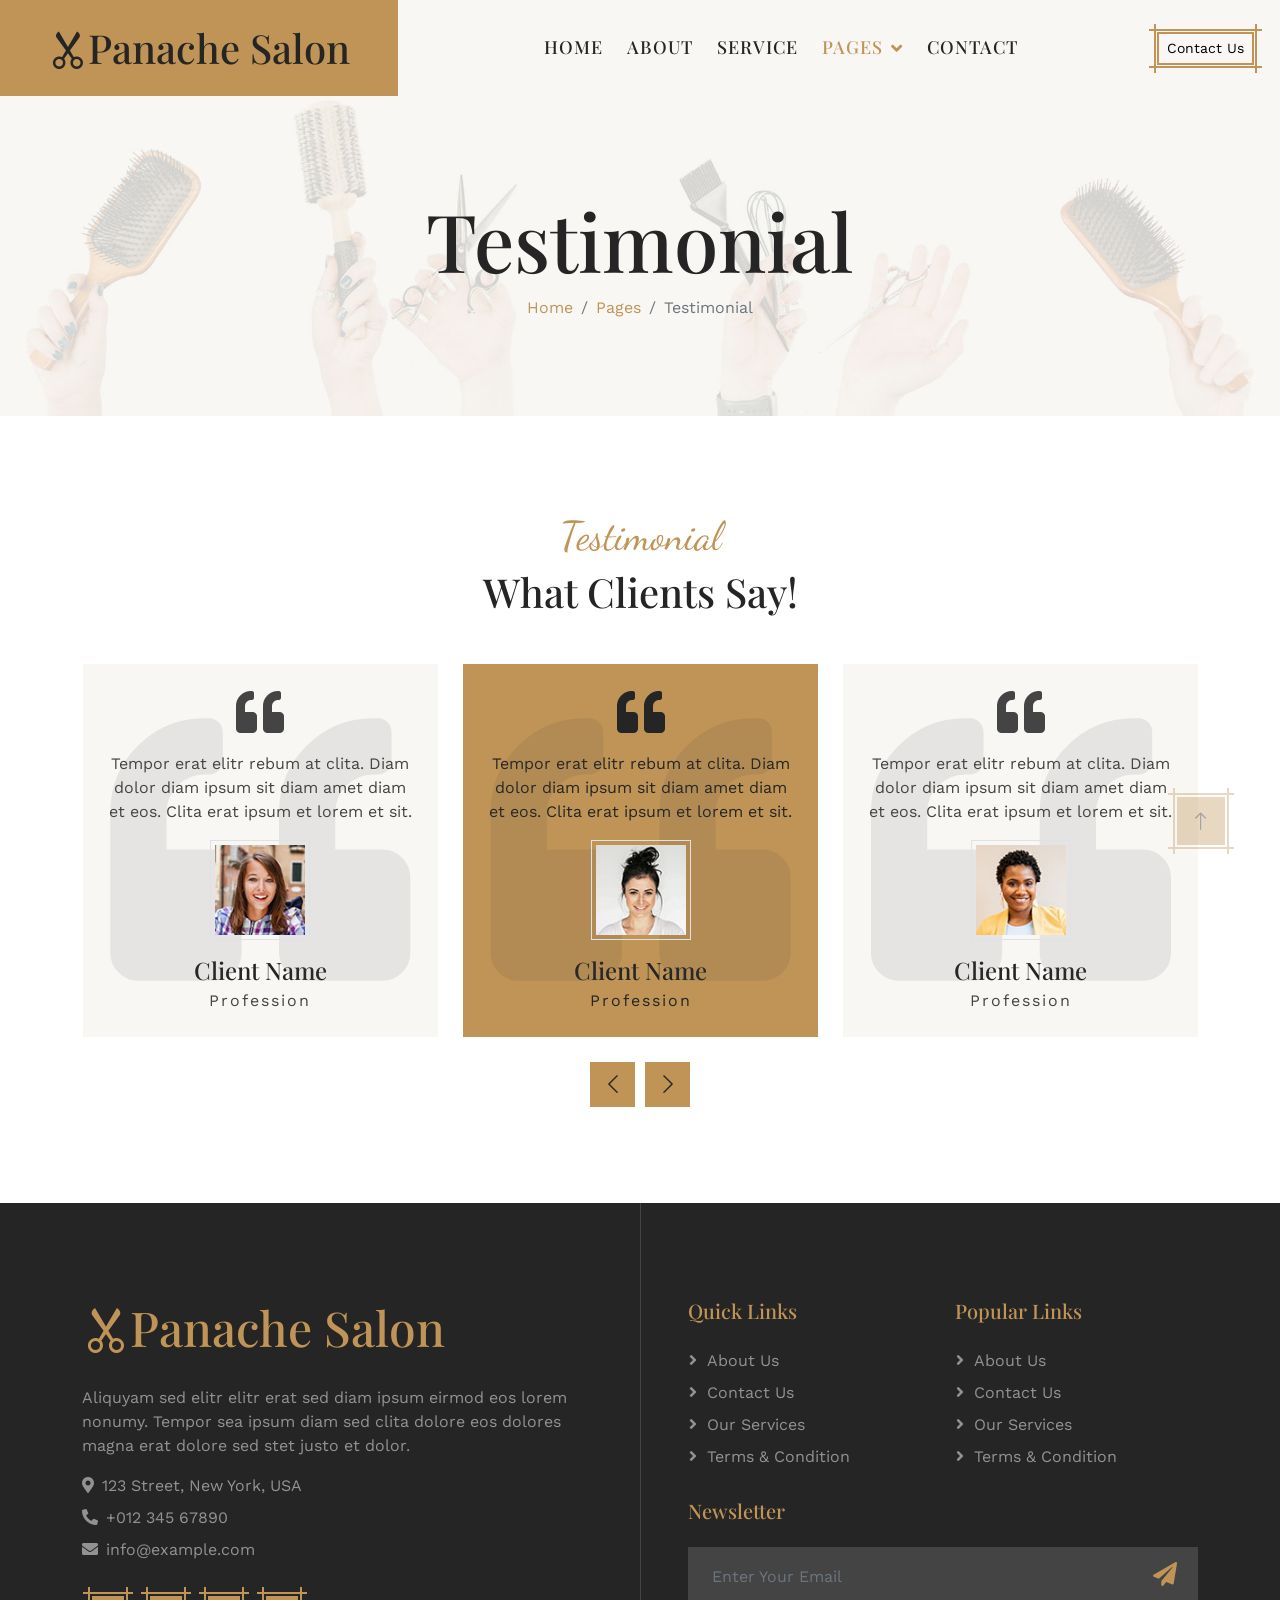
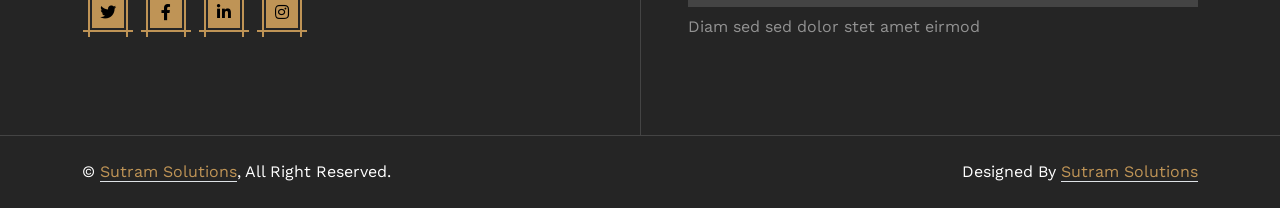
<file: testimonial.html>
<!DOCTYPE html>
<html lang="en">

<head>
    <meta charset="utf-8">
    <title>Panache Salon - Beauty Salon Website Template</title>
    <meta content="width=device-width, initial-scale=1.0" name="viewport">
    <meta content="" name="keywords">
    <meta content="" name="description">

    <!-- Favicon -->
    <link href="img/favicon.ico" rel="icon">

    <!-- Google Web Fonts -->
    <link rel="preconnect" href="https://fonts.googleapis.com">
    <link rel="preconnect" href="https://fonts.gstatic.com" crossorigin>
    <link
        href="https://fonts.googleapis.com/css2?family=Dancing+Script&family=Playfair+Display:wght@500&family=Work+Sans&display=swap"
        rel="stylesheet">

    <!-- Icon Font Stylesheet -->
    <link href="https://cdnjs.cloudflare.com/ajax/libs/font-awesome/5.10.0/css/all.min.css" rel="stylesheet">
    <link href="https://cdn.jsdelivr.net/npm/bootstrap-icons@1.4.1/font/bootstrap-icons.css" rel="stylesheet">

    <!-- Libraries Stylesheet -->
    <link href="lib/animate/animate.min.css" rel="stylesheet">
    <link href="lib/owlcarousel/assets/owl.carousel.min.css" rel="stylesheet">

    <!-- Customized Bootstrap Stylesheet -->
    <link href="css/bootstrap.min.css" rel="stylesheet">

    <!-- Template Stylesheet -->
    <link href="css/style.css" rel="stylesheet">
</head>

<body>
    <!-- Spinner Start -->
    <div id="spinner"
        class="show bg-white position-fixed translate-middle w-100 vh-100 top-50 start-50 d-flex align-items-center justify-content-center">
        <div class="spinner-grow text-primary" style="width: 3rem; height: 3rem;" role="status">
            <span class="sr-only">Loading...</span>
        </div>
    </div>
    <!-- Spinner End -->


    <!-- Navbar Start -->
    <div class="container-fluid bg-light sticky-top p-0">
        <nav class="navbar navbar-expand-lg navbar-light p-0">
            <a href="index.html" class="navbar-brand bg-primary py-4 px-5 me-0">
                <h1 class="mb-0"><i class="bi bi-scissors"></i>Panache Salon</h1>
            </a>
            <button type="button" class="navbar-toggler me-4" data-bs-toggle="collapse"
                data-bs-target="#navbarCollapse">
                <span class="navbar-toggler-icon"></span>
            </button>
            <div class="collapse navbar-collapse p-3" id="navbarCollapse">
                <div class="navbar-nav mx-auto">
                    <a href="index.html" class="nav-item nav-link">Home</a>
                    <a href="about.html" class="nav-item nav-link">About</a>
                    <a href="service.html" class="nav-item nav-link">Service</a>
                    <div class="nav-item dropdown">
                        <a href="#" class="nav-link dropdown-toggle active" data-bs-toggle="dropdown">Pages</a>
                        <div class="dropdown-menu bg-light mt-2">
                            <a href="team.html" class="dropdown-item">Our Team</a>
                            <a href="testimonial.html" class="dropdown-item active">Testimonial</a>
                            <a href="404.html" class="dropdown-item">404 Page</a>
                        </div>
                    </div>
                    <a href="contact.html" class="nav-item nav-link">Contact</a>
                </div>
                <a class="btn btn-sm btn-primary" href="http://sutramsolutions.in/">Contact Us</a>
            </div>
        </nav>
    </div>
    <!-- Navbar End -->


    <!-- Hero Start -->
    <div class="container-fluid bg-light page-header py-5 mb-5">
        <div class="container text-center py-5">
            <h1 class="display-1 animated slideInLeft">Testimonial</h1>
            <nav aria-label="breadcrumb">
                <ol class="breadcrumb justify-content-center animated slideInLeft mb-0">
                    <li class="breadcrumb-item"><a class="text-primary" href="#">Home</a></li>
                    <li class="breadcrumb-item"><a class="text-primary" href="#">Pages</a></li>
                    <li class="breadcrumb-item active" aria-current="page">Testimonial</li>
                </ol>
            </nav>
        </div>
    </div>
    <!-- Hero End -->


    <!-- Testimonial Start -->
    <div class="container-fluid py-5">
        <div class="container">
            <div class="text-center wow fadeIn" data-wow-delay="0.2s">
                <h1 class="font-dancing-script text-primary">Testimonial</h1>
                <h1 class="mb-5">What Clients Say!</h1>
            </div>
            <div class="owl-carousel testimonial-carousel wow fadeIn" data-wow-delay="0.3s">
                <div class="text-center bg-light p-4">
                    <i class="fa fa-quote-left fa-3x mb-3"></i>
                    <p>Tempor erat elitr rebum at clita. Diam dolor diam ipsum sit diam amet diam et eos. Clita erat
                        ipsum et lorem et sit.</p>
                    <img class="img-fluid mx-auto border p-1 mb-3" src="img/testimonial-1.jpg" alt="">
                    <h4 class="mb-1">Client Name</h4>
                    <span>Profession</span>
                </div>
                <div class="text-center bg-light p-4">
                    <i class="fa fa-quote-left fa-3x mb-3"></i>
                    <p>Tempor erat elitr rebum at clita. Diam dolor diam ipsum sit diam amet diam et eos. Clita erat
                        ipsum et lorem et sit.</p>
                    <img class="img-fluid mx-auto border p-1 mb-3" src="img/testimonial-2.jpg" alt="">
                    <h4 class="mb-1">Client Name</h4>
                    <span>Profession</span>
                </div>
                <div class="text-center bg-light p-4">
                    <i class="fa fa-quote-left fa-3x mb-3"></i>
                    <p>Tempor erat elitr rebum at clita. Diam dolor diam ipsum sit diam amet diam et eos. Clita erat
                        ipsum et lorem et sit.</p>
                    <img class="img-fluid mx-auto border p-1 mb-3" src="img/testimonial-3.jpg" alt="">
                    <h4 class="mb-1">Client Name</h4>
                    <span>Profession</span>
                </div>
                <div class="text-center bg-light p-4">
                    <i class="fa fa-quote-left fa-3x mb-3"></i>
                    <p>Tempor erat elitr rebum at clita. Diam dolor diam ipsum sit diam amet diam et eos. Clita erat
                        ipsum et lorem et sit.</p>
                    <img class="img-fluid mx-auto border p-1 mb-3" src="img/testimonial-4.jpg" alt="">
                    <h4 class="mb-1">Client Name</h4>
                    <span>Profession</span>
                </div>
            </div>
        </div>
    </div>
    <!-- Testimonial End -->


    <!-- Footer Start -->
    <div class="container-fluid footer position-relative bg-dark text-white-50 py-5 mt-5 wow fadeIn"
        data-wow-delay="0.2s">
        <div class="container py-5">
            <div class="row g-5">
                <div class="col-lg-6 pe-lg-5">
                    <a href="index.html" class="navbar-brand">
                        <h1 class="display-5 text-primary mb-0"><i class="bi bi-scissors"></i>Panache Salon</h1>
                    </a>
                    <p>Aliquyam sed elitr elitr erat sed diam ipsum eirmod eos lorem nonumy. Tempor sea ipsum diam sed
                        clita dolore eos dolores magna erat dolore sed stet justo et dolor.</p>
                    <p class="mb-2"><i class="fa fa-map-marker-alt me-2"></i>123 Street, New York, USA</p>
                    <p class="mb-2"><i class="fa fa-phone-alt me-2"></i>+012 345 67890</p>
                    <p><i class="fa fa-envelope me-2"></i>info@example.com</p>
                    <div class="d-flex justify-content-start mt-4">
                        <a class="btn btn-sm-square btn-primary me-3" href="#"><i class="fab fa-twitter"></i></a>
                        <a class="btn btn-sm-square btn-primary me-3" href="#"><i class="fab fa-facebook-f"></i></a>
                        <a class="btn btn-sm-square btn-primary me-3" href="#"><i class="fab fa-linkedin-in"></i></a>
                        <a class="btn btn-sm-square btn-primary me-3" href="#"><i class="fab fa-instagram"></i></a>
                    </div>
                </div>
                <div class="col-lg-6 ps-lg-5">
                    <div class="row g-4">
                        <div class="col-sm-6">
                            <h5 class="text-primary mb-4">Quick Links</h5>
                            <a class="btn btn-link" href="">About Us</a>
                            <a class="btn btn-link" href="">Contact Us</a>
                            <a class="btn btn-link" href="">Our Services</a>
                            <a class="btn btn-link" href="">Terms & Condition</a>
                        </div>
                        <div class="col-sm-6">
                            <h5 class="text-primary mb-4">Popular Links</h5>
                            <a class="btn btn-link" href="">About Us</a>
                            <a class="btn btn-link" href="">Contact Us</a>
                            <a class="btn btn-link" href="">Our Services</a>
                            <a class="btn btn-link" href="">Terms & Condition</a>
                        </div>
                        <div class="col-sm-12">
                            <h5 class="text-primary mb-4">Newsletter</h5>
                            <div class="position-relative w-100 mb-2">
                                <input class="form-control bg-secondary border-0 w-100 ps-4 pe-5" type="text"
                                    placeholder="Enter Your Email" style="height: 60px;">
                                <button type="button" class="btn shadow-none position-absolute top-0 end-0 mt-2 me-2"><i
                                        class="fa fa-paper-plane text-primary fs-4"></i></button>
                            </div>
                            <p class="mb-0">Diam sed sed dolor stet amet eirmod</p>
                        </div>
                    </div>
                </div>
            </div>
        </div>
    </div>
    <!-- Footer End -->


    <!-- Copyright Start -->
    <div class="container-fluid bg-dark text-white border-top border-secondary py-4 wow fadeIn" data-wow-delay="0.1s">
        <div class="container">
            <div class="row">
                <div class="col-md-6 text-center text-md-start mb-3 mb-md-0">
                    &copy; <a class="border-bottom" href="http://sutramsolutions.in">Sutram Solutions</a>, All Right
                    Reserved.
                </div>
                <div class="col-md-6 text-center text-md-end">

                    <!--/*** The author’s attribution link must remain intact in the template. ***/-->
                    <!--/*** If you wish to remove this credit link, please purchase the Pro Version . ***/-->
                    Designed By <a class="border-bottom" href="https://htmlcodex.com">Sutram Solutions</a>
                </div>
            </div>
        </div>
    </div>
    <!-- Copyright End -->


    <!-- Back to Top -->
    <a href="#" class="btn btn-lg btn-primary btn-lg-square back-to-top"><i class="bi bi-arrow-up"></i></a>


    <!-- JavaScript Libraries -->
    <script src="https://ajax.googleapis.com/ajax/libs/jquery/3.6.1/jquery.min.js"></script>
    <script src="https://cdn.jsdelivr.net/npm/bootstrap@5.0.0/dist/js/bootstrap.bundle.min.js"></script>
    <script src="lib/wow/wow.min.js"></script>
    <script src="lib/easing/easing.min.js"></script>
    <script src="lib/waypoints/waypoints.min.js"></script>
    <script src="lib/counterup/counterup.min.js"></script>
    <script src="lib/owlcarousel/owl.carousel.min.js"></script>

    <!-- Template Javascript -->
    <script src="js/main.js"></script>
</body>

</html>
</file>
<file: css/style.css>
/********** Template CSS **********/

/*** Spinner ***/
#spinner {
    opacity: 0;
    visibility: hidden;
    transition: opacity .5s ease-out, visibility 0s linear .5s;
    z-index: 99999;
}

#spinner.show {
    transition: opacity .5s ease-out, visibility 0s linear 0s;
    visibility: visible;
    opacity: 1;
}

.back-to-top {
    position: fixed !important;
    display: none;
    right: 45px;
    bottom: 45px;
    z-index: 99;
}

/*** Fonts ***/
.font-work-sans {
  font-family: "Work Sans", sans-serif;
  font-optical-sizing: auto;
  font-weight: 400;
  font-style: normal;
}

.font-playfair-display {
  font-family: "Playfair Display", serif;
  font-optical-sizing: auto;
  font-weight: 400;
  font-style: normal;
}

.font-dancing-script {
    font-family: "Dancing Script", cursive;
    font-optical-sizing: auto;
    font-weight: 400;
    font-style: normal;
}


/*** Button ***/
.btn {
    position: relative;
    transition: .5s;
}

.btn-square {
    width: 38px;
    height: 38px;
}

.btn-sm-square {
    width: 32px;
    height: 32px;
}

.btn-lg-square {
    width: 48px;
    height: 48px;
}

.btn-square,
.btn-sm-square,
.btn-lg-square {
    padding: 0;
    display: flex;
    align-items: center;
    justify-content: center;
    font-weight: normal;
}

.btn-dark,
.btn-primary {
    margin: 10px;
}

.btn-primary::before,
.btn-primary::after {
    position: absolute;
    content: "";
    width: calc(100% + 10px);
    height: calc(100% + 10px);
    top: -5px;
    left: -5px;
}

.btn-primary::before {
    top: -10px;
    height: calc(100% + 20px);
    border-left: 2px solid var(--bs-primary);
    border-right: 2px solid var(--bs-primary);
}

.btn-primary::after {
    left: -10px;
    width: calc(100% + 20px);
    border-top: 2px solid var(--bs-primary);
    border-bottom: 2px solid var(--bs-primary);
}

.btn-dark::before,
.btn-dark::after {
    position: absolute;
    content: "";
    width: calc(100% + 10px);
    height: calc(100% + 10px);
    top: -5px;
    left: -5px;
}

.btn-dark::before {
    top: -10px;
    height: calc(100% + 20px);
    border-left: 2px solid var(--bs-dark);
    border-right: 2px solid var(--bs-dark);
}

.btn-dark::after {
    left: -10px;
    width: calc(100% + 20px);
    border-top: 2px solid var(--bs-dark);
    border-bottom: 2px solid var(--bs-dark);
}


/*** Navbar ***/
.sticky-top {
    top: -150px;
    transition: .5s;
}

.navbar .navbar-nav .nav-link {
    margin: 0 12px;
    padding: 0;
    outline: none;
    font-family: "Playfair Display", serif;
    font-size: 18px;
    font-weight: 500;
    text-transform: uppercase;
    letter-spacing: 1px;
    color: var(--bs-dark);
}

.navbar .navbar-nav .nav-link:hover,
.navbar .navbar-nav .nav-link.active {
    color: var(--bs-primary)
}

.navbar .dropdown-toggle::after {
    border: none;
    content: "\f107";
    font-family: "Font Awesome 5 Free";
    font-weight: 900;
    vertical-align: middle;
    margin-left: 8px;
}

.navbar .dropdown-menu .dropdown-item:hover,
.navbar .dropdown-menu .dropdown-item.active {
    color: var(--bs-white);
    background: var(--bs-primary);
}

@media (max-width: 991.98px) {
    .navbar .navbar-nav .nav-link  {
        margin-left: 0;
        padding: 10px 0;
    }
}

@media (min-width: 992px) {
    .navbar .nav-item .dropdown-menu {
        display: block;
        border: none;
        margin-top: 0;
        top: 150%;
        opacity: 0;
        visibility: hidden;
        transition: .5s;
    }

    .navbar .nav-item:hover .dropdown-menu {
        top: 100%;
        visibility: visible;
        transition: .5s;
        opacity: 1;
    }
}

.navbar .btn-primary {
    border-width: 2px;
    background: var(--bs-light);
}

.navbar .btn-primary:hover {
    background: var(--bs-primary);
}


/*** Hero Header ***/
.hero-header {
    background: url(../img/hero-bg.jpg) top left no-repeat;
    background-size: cover;
}

@media (min-width: 992px) {
    .hero-header .container {
        max-width: 100% !important;
    }

    .hero-header .hero-header-text  {
        padding-left: calc(((100% - 960px) / 2) + .75rem);
    }
}

@media (min-width: 1200px) {
    .hero-header .hero-header-text  {
        padding-left: calc(((100% - 1140px) / 2) + .75rem);
    }
}

@media (min-width: 1400px) {
    .hero-header .hero-header-text  {
        padding-left: calc(((100% - 1320px) / 2) + .75rem);
    }
}

.header-carousel .owl-nav {
    position: absolute;
    right: 0;
    bottom: 0;
    text-align: center;
    display: flex;
    justify-content: center;
}

.header-carousel .owl-nav .owl-prev,
.header-carousel .owl-nav .owl-next{
    position: relative;
    margin-left: 2px;
    width: 60px;
    height: 60px;
    display: flex;
    align-items: center;
    justify-content: center;
    color: var(--bs-dark);
    background: var(--bs-primary);
    font-size: 22px;
    transition: .5s;
}

.header-carousel .owl-nav .owl-prev:hover,
.header-carousel .owl-nav .owl-next:hover {
    color: var(--bs-white);
}

.page-header {
    background: url(../img/page-header.jpg) center center no-repeat;
    background-size: contain;
}


/*** Service ***/
@media (max-width: 768px) {
    .service .service-item {
        border: none !important;
        box-shadow: 0 0 45px rgba(0, 0, 0, .05);
    }
}

@media (min-width: 992px) {
    .service .service-item.border-lg-end {
        border-right: 1px solid #dee2e6;
    }

    .service .service-item.border-lg-end-0 {
        border-right: none !important;
    }

    .service .service-item.border-lg-bottom-0 {
        border-bottom: none !important;
    }
}

.service .service-item .btn-primary {
    border-width: 2px;
    background: var(--bs-white);
}

.service .service-item .btn-primary:hover {
    background: var(--bs-primary);
}

.service .service-item img {
    width: 70px;
    margin-bottom: 20px;
}


/*** Team ***/
.team {
    position: relative;
}

.team::before {
    position: absolute;
    content: "";
    width: 200%;
    height: 200px;
    top: 50%;
    left: -50%;
    transform: translateY(-50%);
    margin-top: 1rem;
    background: var(--bs-primary);
}

.team-item img {
    transition: .5s;
}
  
.team-item:hover img {
    transform: scale(1.2);
}
  
.team-overlay {
    position: absolute;
    padding: 30px;
    right: 30px;
    bottom: 30px;
    left: 30px;
    text-align: center;
    background: rgba(255, 255, 255, .5);
    transition: .5s;
    z-index: 1;
}

.team-item:hover .team-overlay {
    background: rgba(255, 255, 255, .9);
}

.team-overlay p {
    letter-spacing: 1px;
}

.team-overlay .btn-dark {
    border-width: 2px;
    color: var(--bs-dark);
    background: transparent;
}

.team-overlay .btn-dark:hover {
    color: var(--bs-white);
    background: var(--bs-dark);
}


/*** Testimonial ***/
.testimonial-carousel .owl-item {
    position: relative;
}

.testimonial-carousel .owl-item::before {
    position: absolute;
    content: "\f10d";
    font-family: "Font Awesome 5 Free";
    font-weight: 900;
    font-size: 300px;
    top: 50%;
    left: 50%;
    transform: translate(-50%, -50%);
    opacity: .1;
}

.testimonial-carousel .owl-item img {
    position: relative;
    width: 100px;
    height: 100px;
    z-index: 1;
}

.testimonial-carousel .owl-item,
.testimonial-carousel .owl-item * {
    transition: .5s;
}

.testimonial-carousel .owl-item span {
    letter-spacing: 2px;
}

.testimonial-carousel .owl-item.center .bg-light {
    background: var(--bs-primary) !important;
}

.testimonial-carousel .owl-item.center .bg-light * {
    color: var(--bs-dark) !important;
}

.testimonial-carousel .owl-nav {
    margin-top: 25px;
    display: flex;
    justify-content: center;
}

.testimonial-carousel .owl-nav .owl-prev,
.testimonial-carousel .owl-nav .owl-next {
    margin: 0 5px;
    width: 45px;
    height: 45px;
    display: flex;
    align-items: center;
    justify-content: center;
    font-size: 22px;
    color: var(--bs-dark);
    background: var(--bs-primary);
    transition: .5s;
}

.testimonial-carousel .owl-nav .owl-prev:hover,
.testimonial-carousel .owl-nav .owl-next:hover {
    color: var(--bs-white);
    background: var(--bs-dark);
}


/*** Footer ***/
@media (min-width: 992px) {
    .footer::after {
        position: absolute;
        content: "";
        width: 1px;
        height: 100%;
        top: 0;
        left: 50%;
        background: var(--bs-secondary);
    }
}

.footer .btn.btn-link {
    display: block;
    margin-bottom: 5px;
    padding: 0;
    text-align: left;
    color: rgba(255, 255, 255, .5);
    font-weight: normal;
    text-transform: capitalize;
    transition: .3s;
}

.footer .btn.btn-link:hover {
    color: var(--bs-primary);
    letter-spacing: 1px;
    box-shadow: none;
}

.footer .btn.btn-link::before {
    position: relative;
    content: "\f105";
    font-family: "Font Awesome 5 Free";
    font-weight: 900;
    color: rgba(255, 255, 255, .5);
    margin-right: 10px;
}
</file>
<file: css/mascot.css>
/* Mascot Styles */
.mascot-container {
    position: fixed;
    right: 30px;
    bottom: 30px;
    z-index: 1000;
    display: flex;
    flex-direction: column;
    align-items: flex-end;
    pointer-events: none;
}

.mascot-container * {
    pointer-events: auto;
}

.mascot-img-wrapper {
    width: 100px;
    height: 100px;
    cursor: pointer;
    transition: transform 0.3s cubic-bezier(0.175, 0.885, 0.32, 1.275);
    animation: float 3s ease-in-out infinite;
    position: relative;
    border-radius: 50%;
    overflow: hidden;
    border: 3px solid #56bbbf;
    background: #0edeec;
    box-shadow: 0 5px 15px rgba(0, 0, 0, 0.2);
}

.mascot-img-wrapper:hover {
    transform: scale(1.1);
}

.mascot-img-wrapper img {
    width: 120%;
    height: 120%;
    object-fit: cover;
    object-position: center;
    margin-left: -10%;
    margin-top: -10%;
}

.speech-bubble {
    background: #fff;
    border-radius: 20px;
    padding: 10px 20px;
    margin-bottom: 15px;
    box-shadow: 0 10px 25px rgba(0, 0, 0, 0.1);
    font-family: 'Dancing Script', cursive;
    font-size: 1.2rem;
    color: var(--bs-primary);
    position: relative;
    animation: fadeInOut 5s ease-in-out infinite;
}

.speech-bubble::after {
    content: '';
    position: absolute;
    bottom: -10px;
    right: 30px;
    border-width: 10px 10px 0;
    border-style: solid;
    border-color: #fff transparent transparent;
}

.mascot-menu {
    position: absolute;
    bottom: 120px;
    right: 0;
    width: 250px;
    background: rgba(255, 255, 255, 0.8);
    backdrop-filter: blur(10px);
    border: 1px solid rgba(255, 255, 255, 0.3);
    border-radius: 20px;
    box-shadow: 0 15px 35px rgba(0, 0, 0, 0.2);
    padding: 20px;
    transform: translateY(20px) scale(0.9);
    opacity: 0;
    visibility: hidden;
    transition: all 0.4s cubic-bezier(0.175, 0.885, 0.32, 1.275);
    z-index: 1001;
}

.mascot-menu.active {
    transform: translateY(0) scale(1);
    opacity: 1;
    visibility: visible;
}

.mascot-menu h5 {
    font-family: 'Playfair Display', serif;
    color: var(--bs-dark);
    margin-bottom: 15px;
    border-bottom: 2px solid var(--bs-primary);
    padding-bottom: 10px;
}

.mascot-menu-list {
    list-style: none;
    padding: 0;
    margin: 0;
}

.mascot-menu-list li {
    margin-bottom: 10px;
}

.mascot-menu-list li a {
    display: flex;
    align-items: center;
    padding: 10px 15px;
    border-radius: 12px;
    color: var(--bs-dark);
    text-decoration: none;
    transition: all 0.3s ease;
    background: rgba(255, 255, 255, 0.5);
}

.mascot-menu-list li a i {
    margin-right: 12px;
    color: var(--bs-primary);
    font-size: 1.1rem;
}

.mascot-menu-list li a:hover {
    background: var(--bs-primary);
    color: #fff;
    transform: translateX(-5px);
}

.mascot-menu-list li a:hover i {
    color: #fff;
}

@keyframes float {

    0%,
    100% {
        transform: translateY(0);
    }

    50% {
        transform: translateY(-10px);
    }
}

@keyframes fadeInOut {

    0%,
    100% {
        opacity: 0;
        transform: translateY(10px);
    }

    10%,
    90% {
        opacity: 1;
        transform: translateY(0);
    }
}

/* Responsive adjustments */
@media (max-width: 576px) {
    .mascot-container {
        right: 15px;
        bottom: 15px;
    }

    .mascot-img-wrapper {
        width: 80px;
        height: 80px;
    }

    .mascot-menu {
        width: 200px;
        bottom: 100px;
    }
}
</file>
